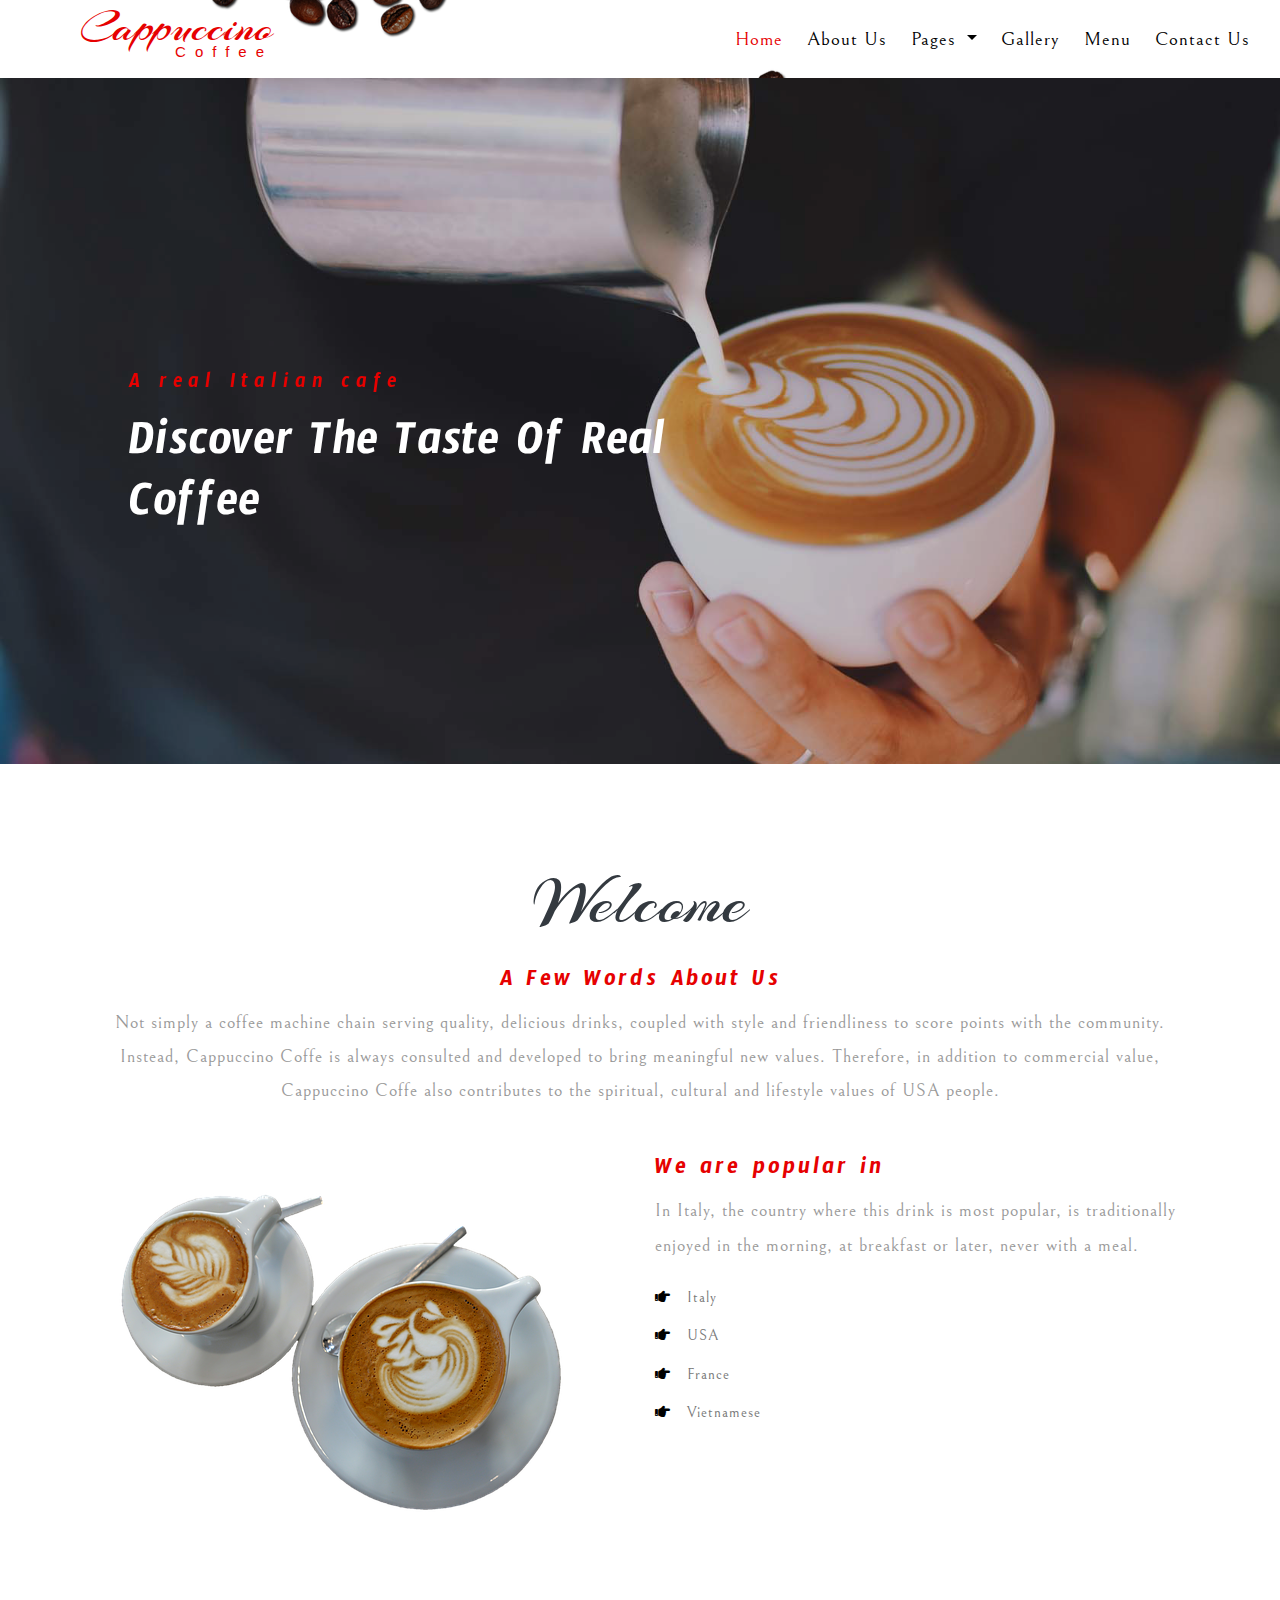
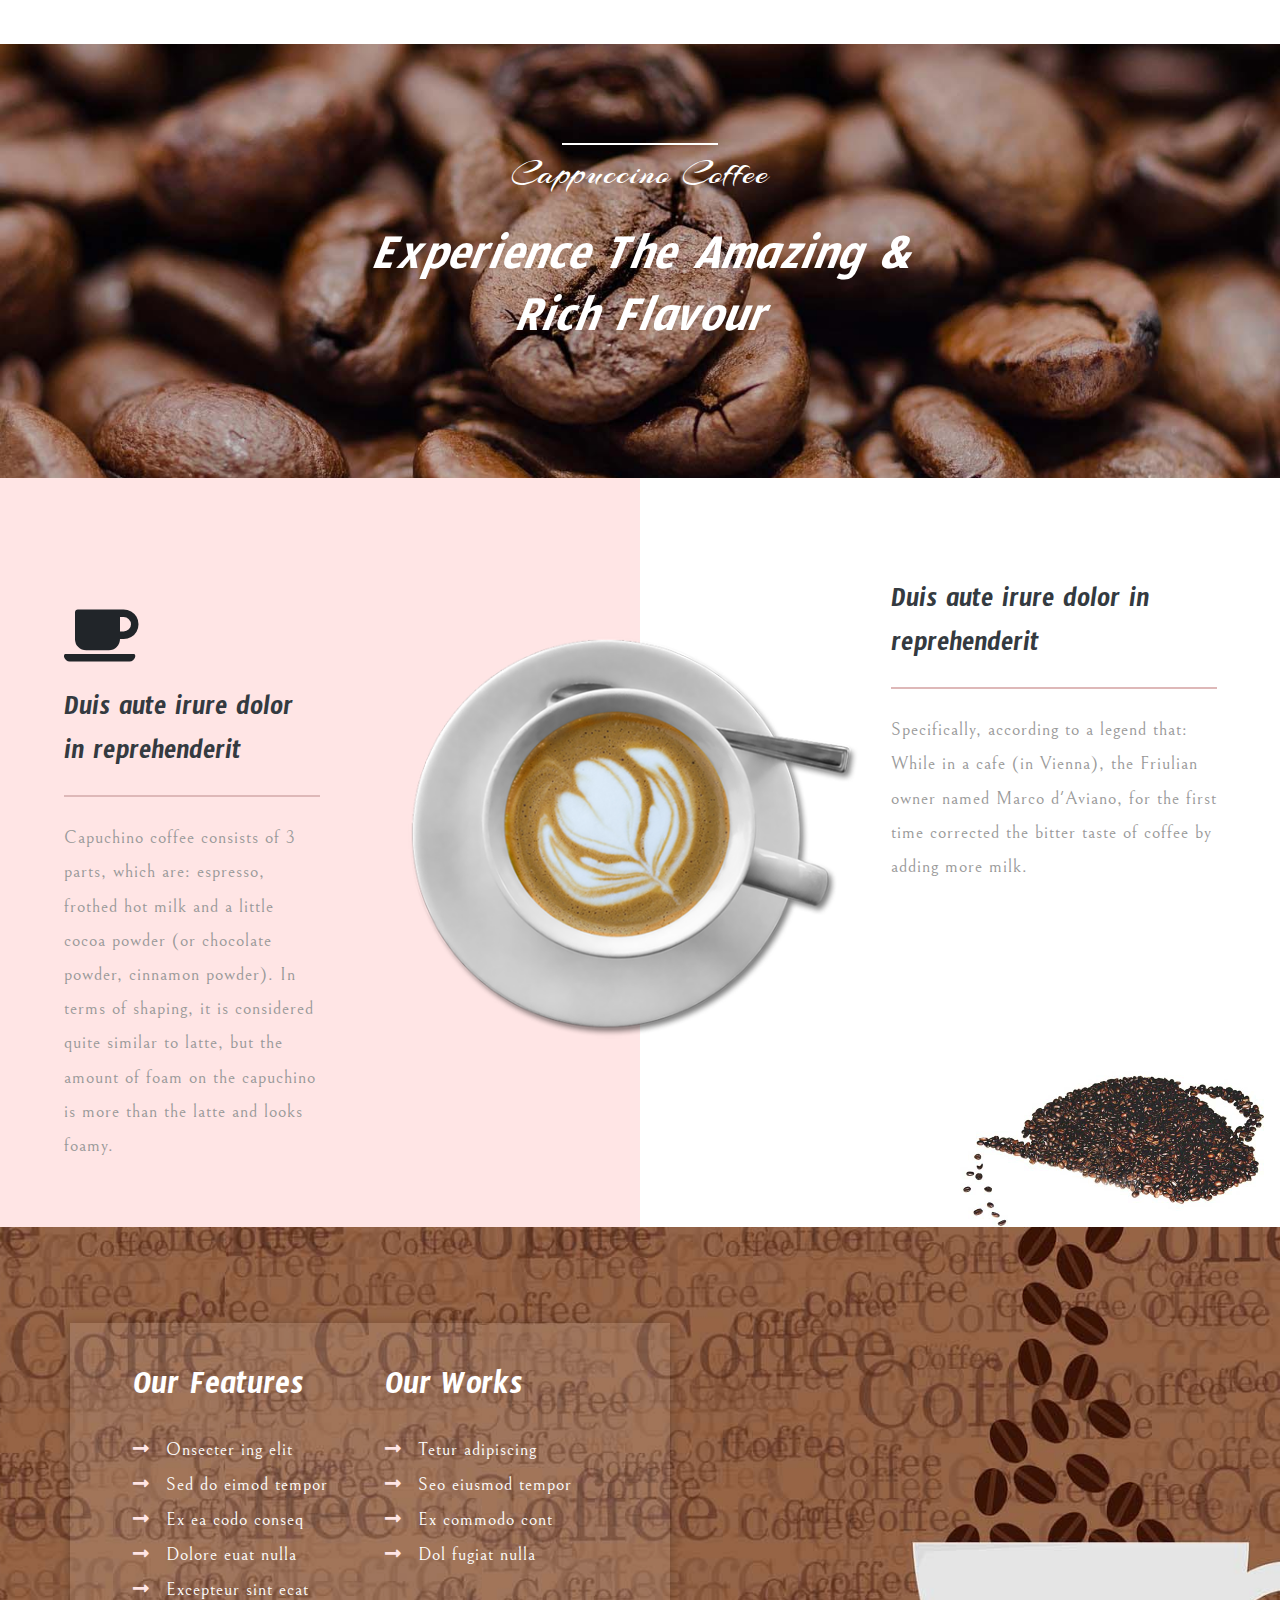
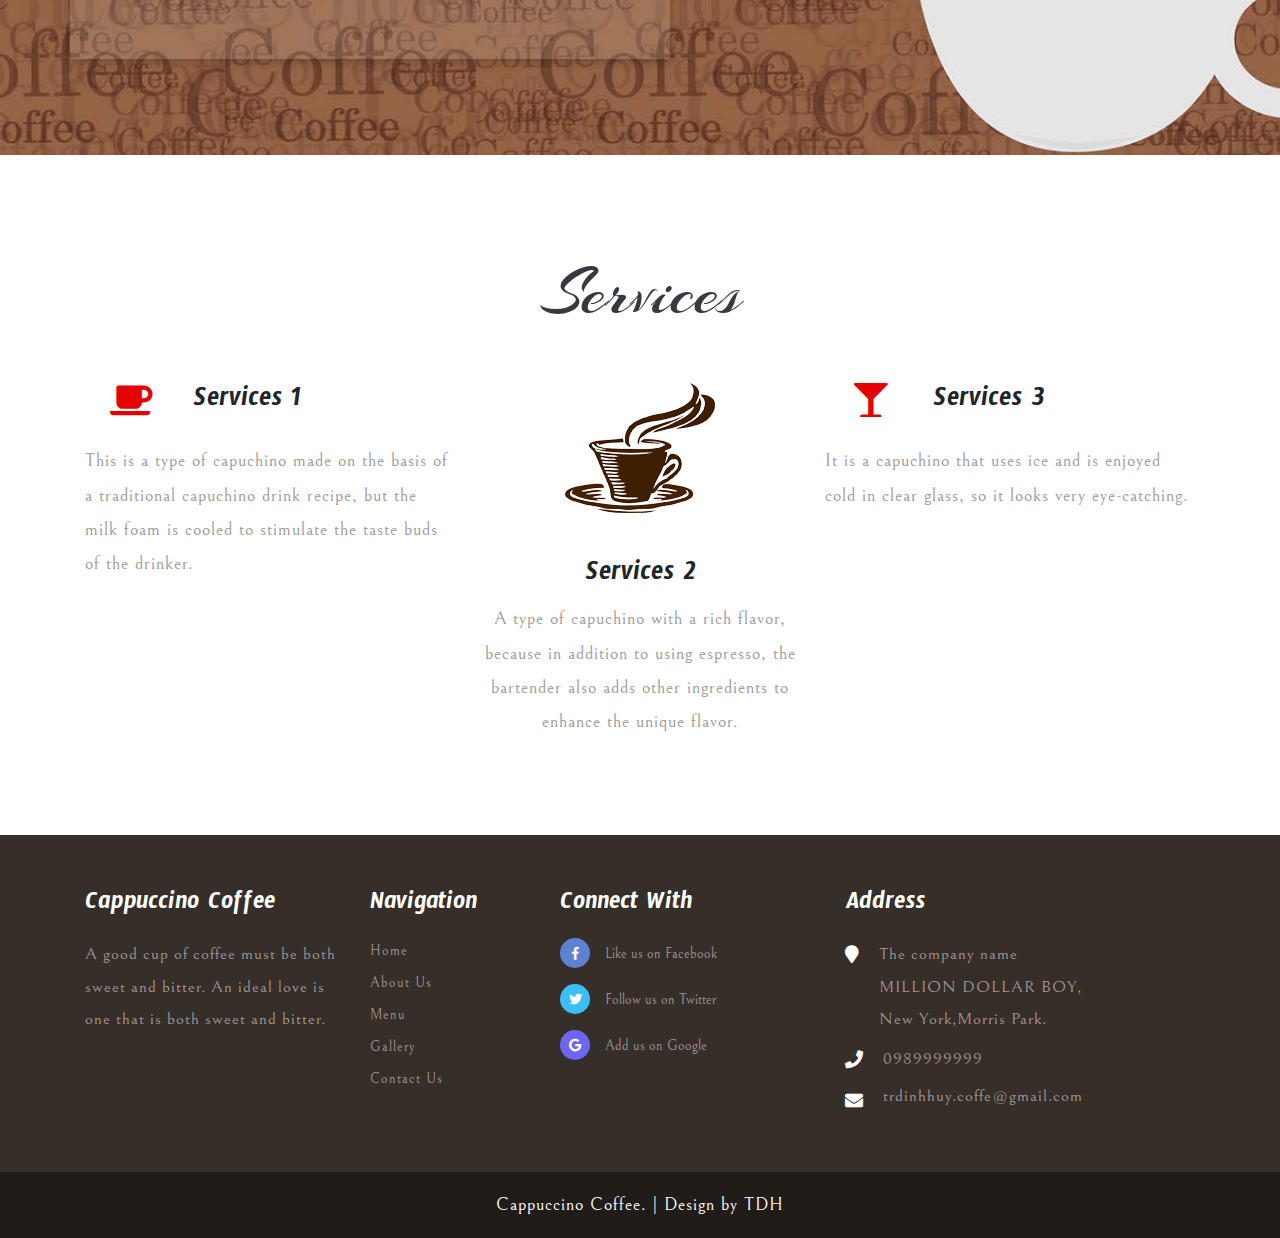
<file: src/index.html>
<!DOCTYPE html>
<html lang="zxx">

<head>
	<title>Cappuccino Coffee </title>
	<!-- Meta tag Keywords -->
	<meta name="viewport" content="width=device-width, initial-scale=1">
	<meta charset="UTF-8" /> 
	<meta name="keywords"
		content="Cappuccino Coffee Responsive web template, Bootstrap Web Templates, Flat Web Templates, Android Compatible web template, Smartphone Compatible web template, free webdesigns for Nokia, Samsung, LG, SonyEricsson, Motorola web design" />
	<script>
		addEventListener("load", function () {
			setTimeout(hideURLbar, 0);
		}, false);

		function hideURLbar() {
			window.scrollTo(0, 1);
		}
	</script>
	<!--// Meta tag Keywords -->

	<!-- Custom-Files -->
	<link rel="stylesheet" href="css/bootstrap.css">
	<!-- Bootstrap-Core-CSS -->
	<link rel="stylesheet" href="css/ken-burns.css" type="text/css" media="all" />
	<!-- Banner CSS -->
	<link rel="stylesheet" href="css/style.css" type="text/css" media="all" />
	<!-- Style-CSS -->
	<link rel="stylesheet" href="css/fontawesome-all.css">
	<!-- Font-Awesome-Icons-CSS -->
	<!-- //Custom-Files -->

	<!-- Web-Fonts -->
	<link href="//fonts.googleapis.com/css?family=Arizonia&amp;subset=latin-ext" rel="stylesheet">
	<link href="//fonts.googleapis.com/css?family=Timmana&amp;subset=telugu" rel="stylesheet">
	<link href="//fonts.googleapis.com/css?family=Bellefair&amp;subset=hebrew,latin-ext" rel="stylesheet">
	<!-- //Web-Fonts -->

</head>

<body>
	<!-- header -->
	<div class="header">
		<!-- navigation -->
		<nav class="navbar navbar-expand-lg navbar-light bg-light">
			<!-- logo -->
			<h1>
				<a class="navbar-brand" href="index.html">Cappuccino
					<span>Coffee</span>
				</a>
			</h1>
			<!-- //logo -->
			<button class="navbar-toggler" type="button" data-toggle="collapse" data-target="#navbarSupportedContent"
				aria-controls="navbarSupportedContent" aria-expanded="false" aria-label="Toggle navigation">
				<span class="navbar-toggler-icon"></span>
			</button>
			<div class="collapse navbar-collapse" id="navbarSupportedContent">
				<ul class="navbar-nav ml-auto">
					<li class="nav-item active">
						<a class="nav-link" href="index.html">Home
							<span class="sr-only">(current)</span>
						</a>
					</li>
					<li class="nav-item mx-lg-4">
						<a class="nav-link" href="about.html">About Us</a>
					</li>
					<li class="nav-item dropdown mr-lg-4">
						<a class="nav-link dropdown-toggle" href="#" id="navbarDropdown" role="button"
							data-toggle="dropdown" aria-haspopup="true" aria-expanded="false">
							Pages
						</a>
						<div class="dropdown-menu" aria-labelledby="navbarDropdown">
							<a class="dropdown-item" href="menu.html">Menu</a>
							<a class="dropdown-item scroll" href="#services">Services</a>
							<div class="dropdown-divider"></div>
							<a class="dropdown-item" href="about.html">Team</a>
						</div>
					</li>
					<li class="nav-item">
						<a class="nav-link" href="gallery.html">Gallery</a>
					</li>
					<li class="nav-item mx-lg-4">
						<a class="nav-link" href="menu.html">Menu</a>
					</li>
					<li class="nav-item">
						<a class="nav-link" href="contact.html">Contact Us</a>
					</li>
				</ul>
			</div>
		</nav>
		<!-- //navigation -->
	</div>
	<!-- //header -->
	<!-- banner -->
	<div class="banner">
		<div id="carouselExampleControls" class="carousel kb_elastic animate_text kb_wrapper" data-ride="carousel"
			data-interval="6000" data-pause="hover">
			<!-- Wrapper-for-Slides -->
			<div class="carousel-inner" role="listbox">
				<div class="carousel-item active">
					<img src="images/banner.jpg" alt="" class="img-responsive" />
					<div class="carousel-caption kb_caption">
						<h4 data-animation="animated flipInX">A real Italian cafe</h4>
						<h3 data-animation="animated flipInX" class="text-capitalize">Discover the taste of real coffee
						</h3>
					</div>
				</div>
				<div class="carousel-item">
					<img src="images/banner4.jpg" alt="" class="img-responsive" />
					<div class="carousel-caption kb_caption kb_caption_right">
						<h4 data-animation="animated flipInX">A real Italian cafe</h4>
						<h3 data-animation="animated flipInX" class="text-capitalize">Discover the taste of real coffee
						</h3>
					</div>
				</div>
				<div class="carousel-item">
					<img src="images/banner1.jpg" alt="" class="img-responsive" />
					<div class="carousel-caption kb_caption kb_caption_center">
						<h4 data-animation="animated flipInX">A real Italian cafe</h4>
						<h3 data-animation="animated flipInX" class="text-capitalize">Discover the taste of real coffee
						</h3>
					</div>
				</div>
				<div class="carousel-item">
					<img src="images/banner3.jpg" alt="" class="img-responsive" />
					<div class="carousel-caption kb_caption">
						<h4 data-animation="animated flipInX">A real Italian cafe</h4>
						<h3 data-animation="animated flipInX" class="text-capitalize">Discover the taste of real coffee
						</h3>
					</div>
				</div>
				<div class="carousel-item">
					<img src="images/banner2.jpg" alt="" class="img-responsive" />
					<div class="carousel-caption kb_caption kb_caption_right">
						<h4 data-animation="animated flipInX">A real Italian cafe</h4>
						<h3 data-animation="animated flipInX" class="text-capitalize">Discover the taste of real coffee
						</h3>
					</div>
				</div>
			</div>
			<a class="carousel-control-prev left kb_control_left" href="#carouselExampleControls" role="button"
				data-slide="prev">
				<span class="carousel-control-prev-icon" aria-hidden="true"></span>
				<span class="sr-only">Previous</span>
			</a>
			<a class="carousel-control-next right kb_control_right" href="#carouselExampleControls" role="button"
				data-slide="next">
				<span class="carousel-control-next-icon" aria-hidden="true"></span>
				<span class="sr-only">Next</span>
			</a>
		</div>
	</div>
	<!-- //banner -->


	<!-- about -->
	<div class="about-section py-5">
		<div class="container py-xl-5 py-lg-3">
			<h5 class="tittle-w3 text-dark text-center mb-4">Welcome</h5>
			<div class="about-top text-center mb-5">
				<h3 class="subheading-wthree mb-2">A Few Words About Us</h3>
				<p class="para-w3l">Not simply a coffee machine chain serving quality, delicious drinks, coupled with
					style and friendliness to score points with the community. Instead, Cappuccino Coffe is always
					consulted and developed to bring meaningful new values. Therefore, in addition to commercial value,
					Cappuccino Coffe also contributes to the spiritual, cultural and lifestyle values ​​of USA people.
				</p>
			</div>
			<div class="row about-main">
				<div class="col-lg-6 about-img">
					<img src="images/about.png" alt="" class="img-fluid">
				</div>
				<div class="col-lg-6 about-w3ls-right">
					<h3 class="subheading-wthree mb-2">We are popular in</h3>
					<p class="para-w3l">In Italy, the country where this drink is most popular, is traditionally enjoyed in the morning, at breakfast or later, never with a meal.
					</p>
					<ul class="list-unstyled">
						<li class="mb-3 mt-4">
							<i class="fas fa-hand-point-right mr-3"></i>Italy
						</li>
						<li class="mb-3">
							<i class="fas fa-hand-point-right mr-3"></i>USA
						</li>
						<li class="mb-3">
							<i class="fas fa-hand-point-right mr-3"></i>France
						</li>
						<li>
							<i class="fas fa-hand-point-right mr-3"></i>Vietnamese 
						</li>
					</ul>
				</div>
			</div>
		</div>
	</div>
	<!--//about-->

	<!-- video play -->
	<div class="about-bottom text-center py-5">
		<div class="container py-xl-5 py-lg-3">
			<p class="text-white">Cappuccino Coffee</p>
			<h4 class="text-white mx-auto font-italic my-4">Experience The Amazing & Rich Flavour</h4>
		</div>
	</div>
	<!-- //video play -->

	<!-- middle section -->
	<div class="section-middle">
		<div class="d-flex">
			<div class="col-md-6 left-gids-agile">
				<i class="fas fa-coffee "></i>
				<h4 class="bottom-title-w3ls text-dark my-4 pb-3">Duis aute irure dolor in reprehenderit </h4>
				<p>Capuchino coffee consists of 3 parts, which are: espresso, frothed hot milk and a little cocoa powder
					(or chocolate powder, cinnamon powder). In terms of shaping, it is considered quite similar to
					latte, but the amount of foam on the capuchino is more than the latte and looks foamy. </p>
			</div>
			<div class="col-md-6 w3ls-right">
				<div class="agile-width">
					<h4 class="bottom-title-w3ls text-dark my-4 pb-3">Duis aute irure dolor in reprehenderit </h4>
					<p>Specifically, according to a legend that: While in a cafe (in Vienna), the Friulian owner named
						Marco d'Aviano, for the first time corrected the bitter taste of coffee by adding more milk.
					</p>
				</div>
			</div>
		</div>
		<img src="images/middle.png" alt="" class="img-fluid img-posi">
	</div>
	<!-- //middle section -->

	<!-- middle section 2 -->
	<div class="mobile-section py-5">
		<div class="container py-xl-5 py-lg-3">
			<div class="row w3ls-section-features p-md-5 py-md-0 py-4 px-md-0 px-3">
				<div class="col-sm-6 services-left-w3-agile">
					<h5 class="tittle-w3-2 mb-md-4 mb-3 text-white">Our Features</h5>
					<ul class="list-unstyled lists-w3lswe">
						<li class="mb-2">
							<i class="fas fa-long-arrow-alt-right mr-3"></i>Onsecter ing elit
						</li>
						<li class="mb-2">
							<i class="fas fa-long-arrow-alt-right mr-3"></i>Sed do eimod tempor
						</li>
						<li class="mb-2">
							<i class="fas fa-long-arrow-alt-right mr-3"></i>Ex ea codo conseq
						</li>
						<li class="mb-2">
							<i class="fas fa-long-arrow-alt-right mr-3"></i>Dolore euat nulla
						</li>
						<li class="mb-2">
							<i class="fas fa-long-arrow-alt-right mr-3"></i>Excepteur sint ecat
						</li>
					</ul>
				</div>
				<div class="col-sm-6 services-right-w3-agile mt-sm-0 mt-4">
					<h5 class="tittle-w3-2 mb-md-4 mb-3 text-white">Our Works</h5>
					<ul class="list-unstyled lists-w3lswe">
						<li class="mb-2">
							<i class="fas fa-long-arrow-alt-right mr-3"></i>Tetur adipiscing
						</li>
						<li class="mb-2">
							<i class="fas fa-long-arrow-alt-right mr-3"></i>Seo eiusmod tempor
						</li>
						<li class="mb-2">
							<i class="fas fa-long-arrow-alt-right mr-3"></i>Ex commodo cont
						</li>
						<li class="mb-2">
							<i class="fas fa-long-arrow-alt-right mr-3"></i>Dol fugiat nulla
						</li>
					</ul>
				</div>
			</div>
		</div>
	</div>
	<!-- //middle section 2 -->

	<!-- services -->
	<div class="servies py-5" id="services">
		<div class="container py-xl-5 py-lg-3">
			<h5 class="tittle-w3 text-dark text-center mb-sm-5 mb-4">Services</h5>
			<div class="d-flex skill_info_wthree_agile">
				<div class="col-md-4 banner_bottom_left">
					<div class="row">
						<div class="col-3 banner_bottom_grid_left text-center mb-3">
							<i class="fas fa-coffee"></i>
						</div>
						<div class="col-9 banner_bottom_grid_right mt-1 mb-4">
							<h3>Services 1</h3>
						</div>
						<p>This is a type of capuchino made on the basis of a traditional capuchino drink recipe, but
							the milk foam is cooled to stimulate the taste buds of the drinker. </p>
					</div>
				</div>
				<div class="col-md-4 banner_bottom_left text-center mt-md-0 mt-3 mb-md-0 mb-5">
					<img src="images/service.png" alt="" class="img-fluid">
					<div class="banner_bottom_grid_right mt-5 mb-2">
						<h3>Services 2</h3>
					</div>
					<p>A type of capuchino with a rich flavor, because in addition to using espresso, the bartender also
						adds other ingredients to enhance the unique flavor. </p>
				</div>
				<div class="col-md-4 banner_bottom_left">
					<div class="row">
						<div class="col-3 banner_bottom_grid_left text-center mb-3">
							<i class="fas fa-glass-martini"></i>
						</div>
						<div class="col-9 banner_bottom_grid_right mt-1 mb-4">
							<h3>Services 3</h3>
						</div>
						<p>It is a capuchino that uses ice and is enjoyed cold in clear glass, so it looks very
							eye-catching.</p>
					</div>
				</div>
			</div>
		</div>
	</div>
	<!-- //services -->

	<!-- footer -->
	<footer>
		<div class="w3ls-footer-grids py-5">
			<div class="container py-lg-2">
				<div class="row">
					<div class="col-lg-3 col-sm-6 w3l-footer one">
						<h2 class="index.html mb-3">Cappuccino Coffee</h2>
						<p>A good cup of coffee must be both sweet and bitter. An ideal love is one that is both sweet
							and bitter.</p>
						<div class="clearfix"></div>
					</div>
					<div class="col-lg-2 col-sm-6 w3l-footer agileinfo_footer_grid my-sm-0 my-4">
						<h3 class="mb-3">Navigation</h3>
						<div class="nav-w3-l">
							<ul class="list-unstyled">
								<li class="mb-2">
									<a href="index.html">Home</a>
								</li>
								<li class="mb-2">
									<a href="about.html" class="">About Us</a>
								</li>
								<li class="mb-2">
									<a href="menu.html" class="">Menu</a>
								</li>
								<li class="mb-2">
									<a href="gallery.html" class="">Gallery</a>
								</li>
								<li>
									<a href="contact.html" class="">Contact Us</a>
								</li>
							</ul>
						</div>
					</div>
					<div class="col-lg-3 col-sm-6 w3l-footer two mt-lg-0 mt-sm-5">
						<h3 class="mb-3">Connect With</h3>
						<ul class="list-unstyled">
							<li class="mb-3">
								<a class="fb" href="#">
									<i class="fab fa-facebook-f"></i>Like us on Facebook</a>
							</li>
							<li class="mb-3">
								<a class="fb1" href="#">
									<i class="fab fa-twitter"></i>Follow us on Twitter</a>
							</li>
							<li class="mb-3">
								<a class="fb2" href="#">
									<i class="fab fa-google"></i>Add us on Google</a>
							</li>
						</ul>
					</div>
					<div class="col-lg-4 col-sm-6 w3l-footer three mt-lg-0 mt-4">
						<h3 class="mb-3">Address</h3>
						<ul class="list-unstyled">
							<li>
								<i class="fas fa-map-marker"></i>
								<p>The company name
									<span> MILLION DOLLAR BOY,</span>New York,Morris Park.
								</p>
								<div class="clearfix"></div>
							</li>
							<li class="my-2">
								<i class="fas fa-phone"></i>
								<p>0989999999</p>
								<div class="clearfix"></div>
							</li>
							<li>
								<i class="fas fa-envelope"></i>
								<a href="mailto:info@example.com">trdinhhuy.coffe@gmail.com</a>
								<div class="clearfix"></div>
							</li>
						</ul>
					</div>
				</div>
			</div>
		</div>
		<div class="copy-right-grids py-3">
			<p class="footer-gd text-center text-white">Cappuccino Coffee. | Design by TDH </p>
		</div>
	</footer>
	<!-- //footer -->


	<!-- Js files -->
	<!-- JavaScript -->
	<script src="js/jquery-2.2.3.min.js"></script>
	<!-- Default-JavaScript-File -->
	<script src="js/bootstrap.js"></script>
	<!-- Necessary-JavaScript-File-For-Bootstrap -->

	<!-- smooth scrolling -->
	<script src="js/SmoothScroll.min.js"></script>
	<!-- //smooth scrolling -->

	<!-- move-top -->
	<script src="js/move-top.js"></script>
	<!-- easing -->
	<script src="js/easing.js"></script>
	<!--  necessary snippets for few javascript files -->
	<script src="js/coffee.js"></script>

	<!-- //Js files -->

</body>

</html>
</file>
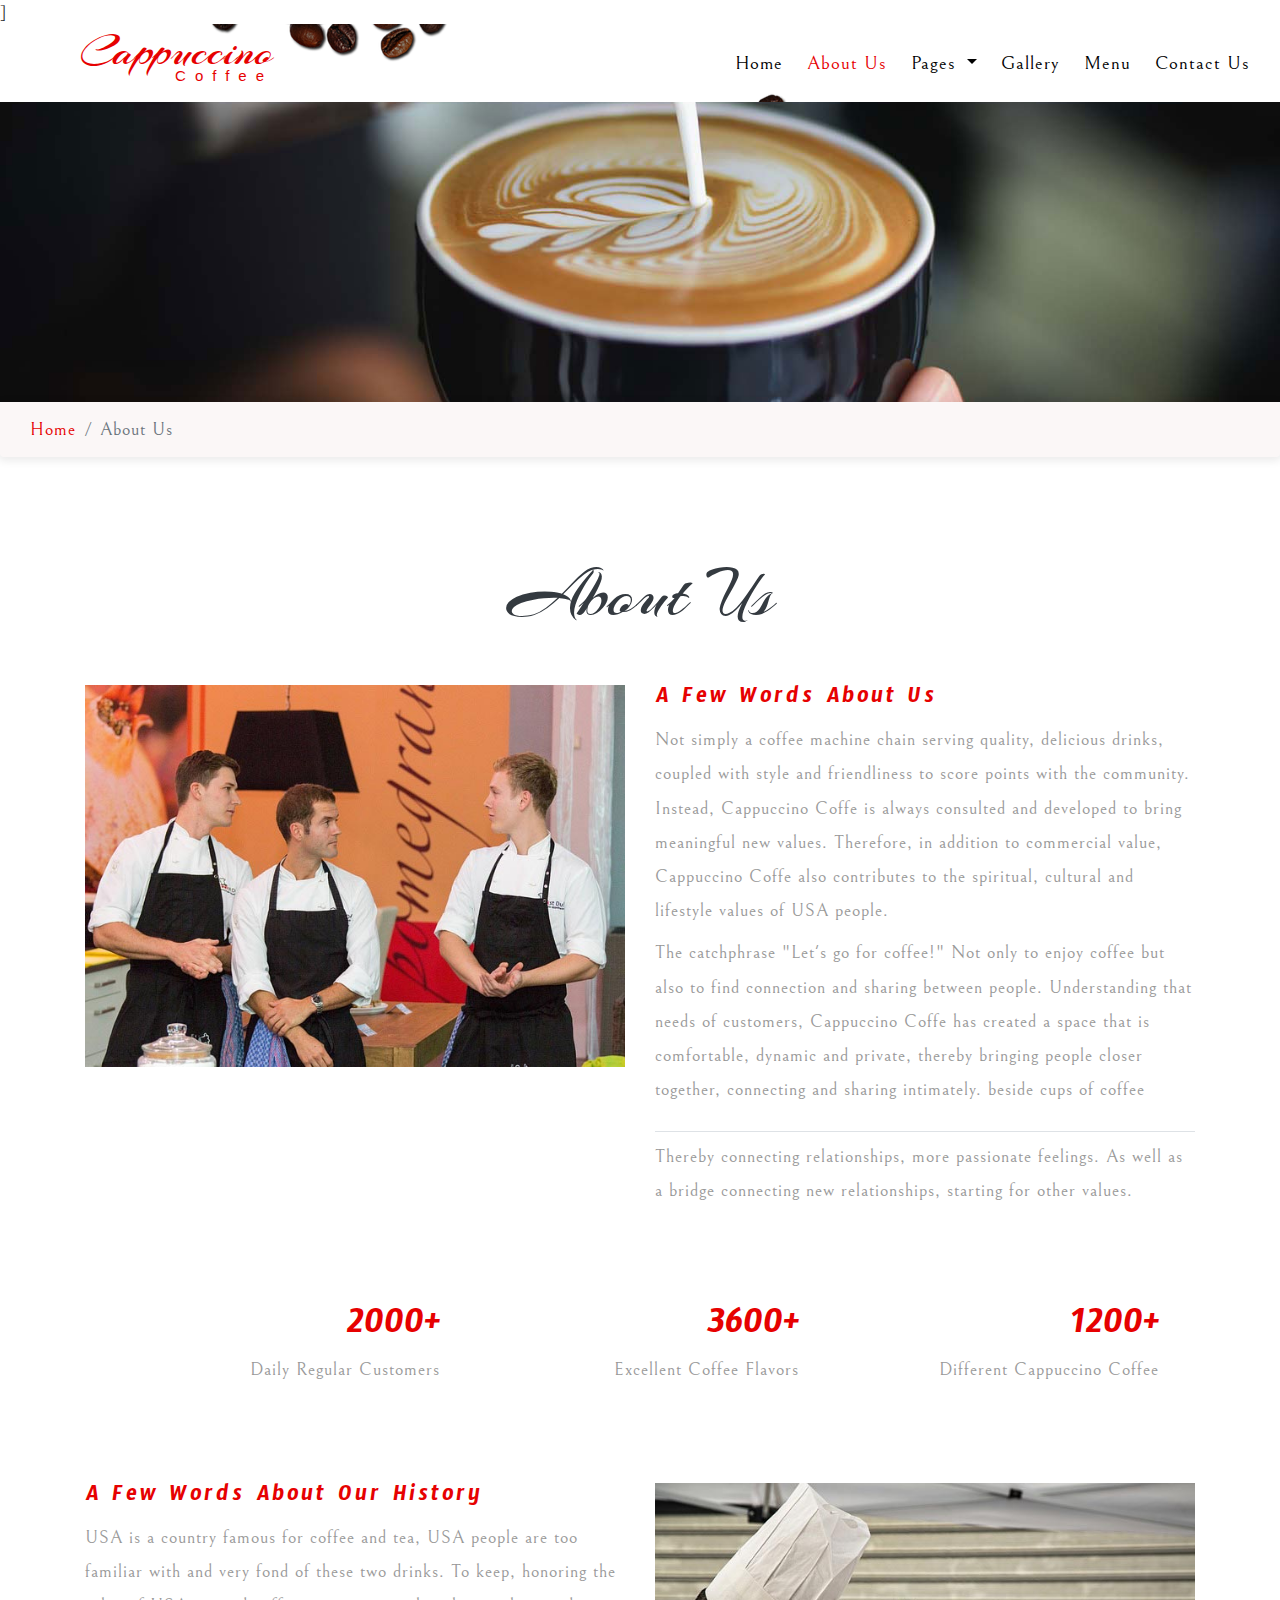
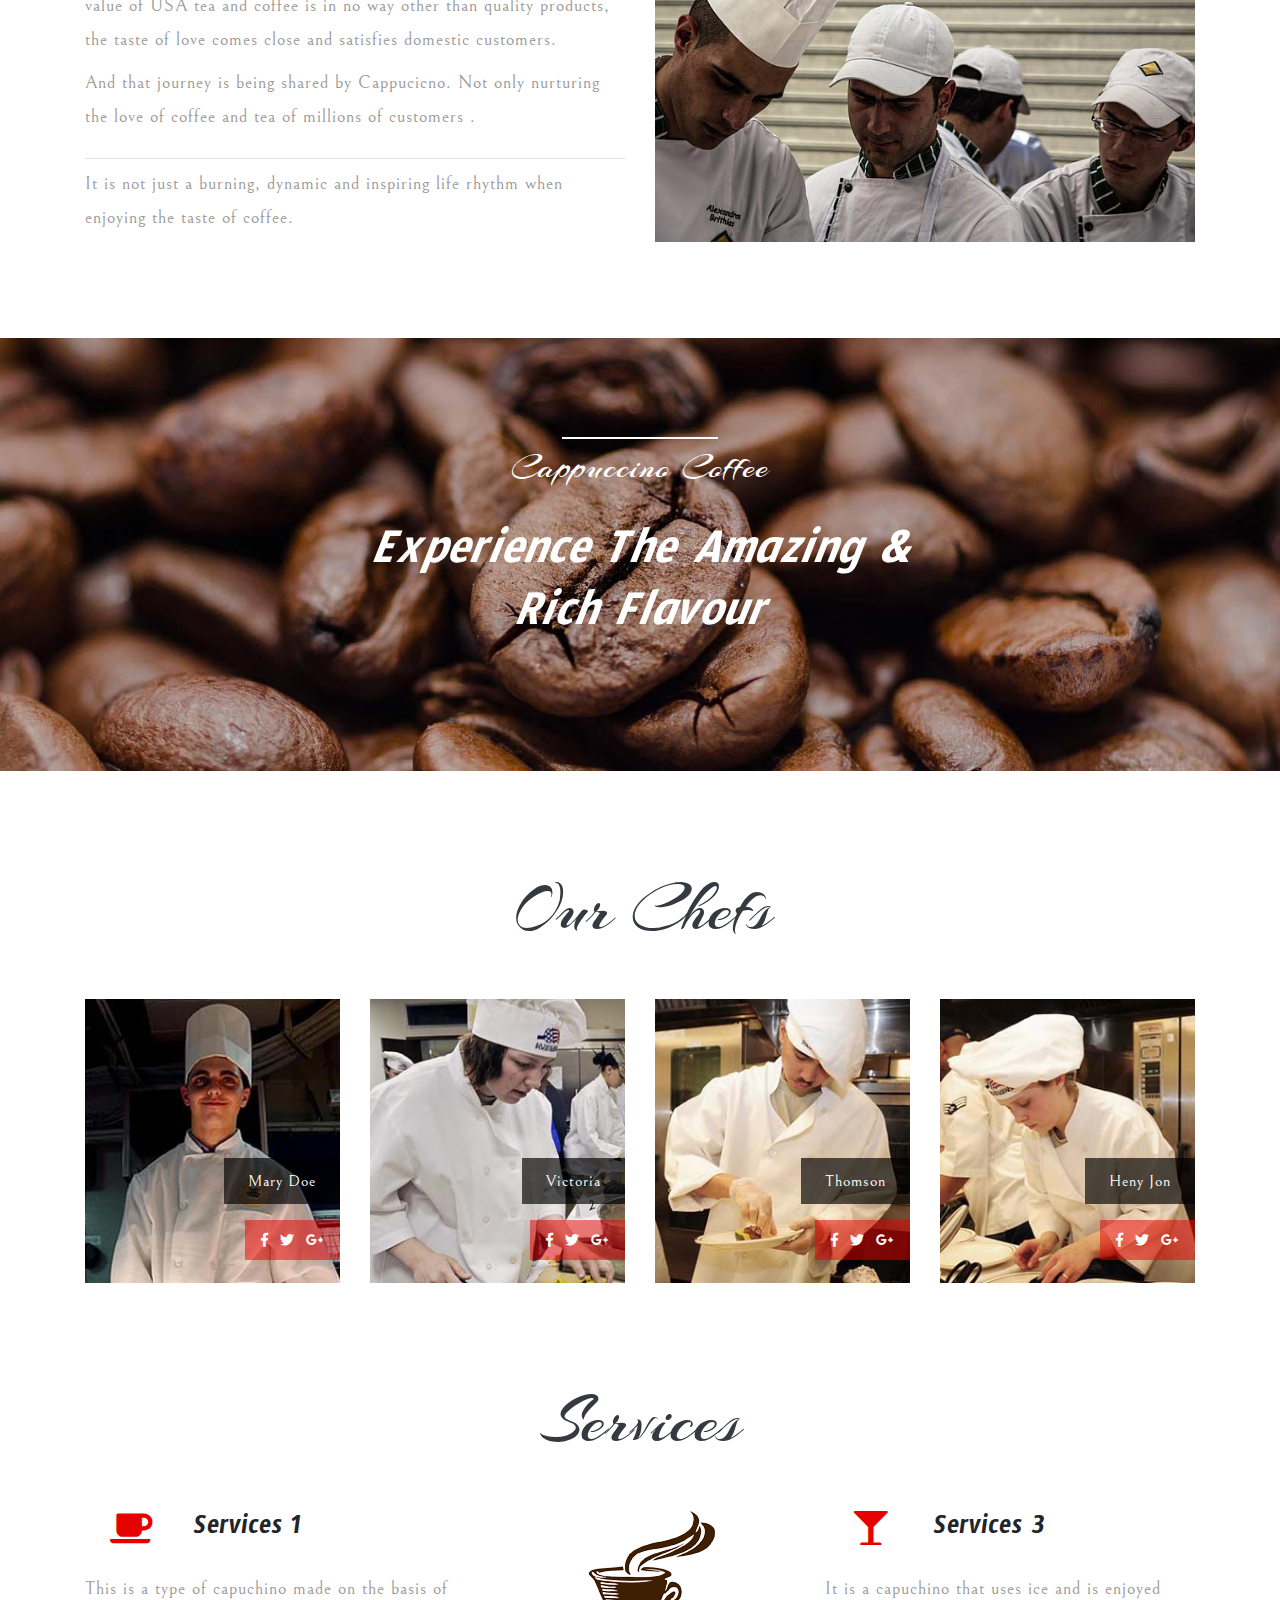
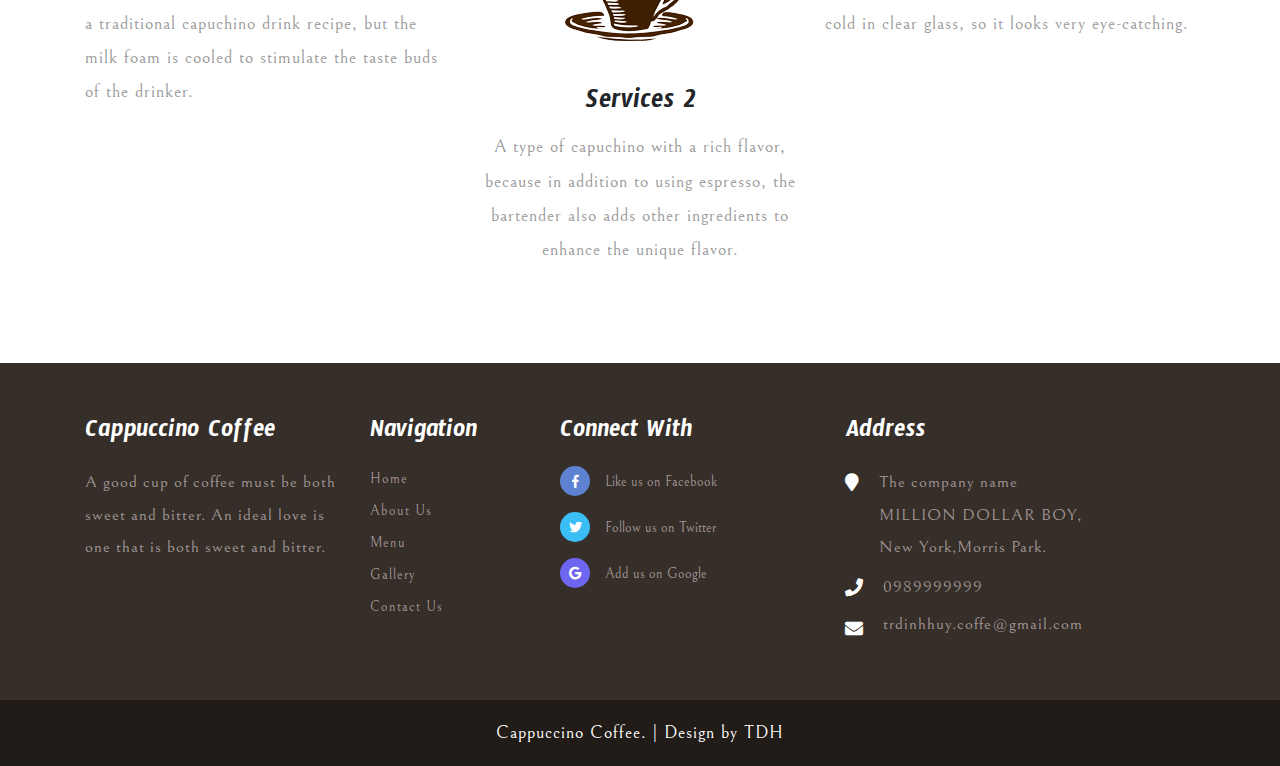
<file: src/about.html>
<!DOCTYPE html>
<html lang="zxx">

<head>
	<title> About</title>
]	<meta name="viewport" content="width=device-width, initial-scale=1">
	<meta charset="UTF-8" />
	<meta name="keywords"
		content="" />
	<script>
		addEventListener("load", function () {
			setTimeout(hideURLbar, 0);
		}, false);

		function hideURLbar() {
			window.scrollTo(0, 1);
		}
	</script>

	<link rel="stylesheet" href="css/bootstrap.css">
	<link rel="stylesheet" href="css/style.css" type="text/css" media="all" />
	<link rel="stylesheet" href="css/fontawesome-all.css">
	<link href="//fonts.googleapis.com/css?family=Arizonia&amp;subset=latin-ext" rel="stylesheet">
	<link href="//fonts.googleapis.com/css?family=Timmana&amp;subset=telugu" rel="stylesheet">
	<link href="//fonts.googleapis.com/css?family=Bellefair&amp;subset=hebrew,latin-ext" rel="stylesheet">

</head>

<body>
	<!-- header -->
	<div class="header">
		<nav class="navbar navbar-expand-lg navbar-light bg-light">
			<h1>
				<a class="navbar-brand" href="index.html">Cappuccino
					<span>Coffee</span>
				</a>
			</h1>
			<button class="navbar-toggler" type="button" data-toggle="collapse" data-target="#navbarSupportedContent"
				aria-controls="navbarSupportedContent" aria-expanded="false" aria-label="Toggle navigation">
				<span class="navbar-toggler-icon"></span>
			</button>
			<div class="collapse navbar-collapse" id="navbarSupportedContent">
				<ul class="navbar-nav ml-auto">
					<li class="nav-item">
						<a class="nav-link" href="index.html">Home
							<span class="sr-only">(current)</span>
						</a>
					</li>
					<li class="nav-item mx-lg-4 active">
						<a class="nav-link" href="about.html">About Us</a>
					</li>
					<li class="nav-item dropdown mr-lg-4">
						<a class="nav-link dropdown-toggle" href="#" id="navbarDropdown" role="button"
							data-toggle="dropdown" aria-haspopup="true" aria-expanded="false">
							Pages
						</a>
						<div class="dropdown-menu" aria-labelledby="navbarDropdown">
							<a class="dropdown-item" href="menu.html">Menu</a>
							<a class="dropdown-item scroll" href="#services">Services</a>
							<div class="dropdown-divider"></div>
							<a class="dropdown-item" href="about.html">Team</a>
						</div>
					</li>
					<li class="nav-item">
						<a class="nav-link" href="gallery.html">Gallery</a>
					</li>
					<li class="nav-item mx-lg-4">
						<a class="nav-link" href="menu.html">Menu</a>
					</li>
					<li class="nav-item">
						<a class="nav-link" href="contact.html">Contact Us</a>
					</li>
				</ul>
			</div>
		</nav>
	</div>
	<div class="banner-2">

	</div>
	<nav aria-label="breadcrumb">
		<ol class="breadcrumb">
			<li class="breadcrumb-item">
				<a href="index.html">Home</a>
			</li>
			<li class="breadcrumb-item active" aria-current="page">About Us</li>
		</ol>
	</nav>

	<div class="about-page-w3ls py-5">
		<div class="container py-xl-5 py-lg-3">
			<h5 class="tittle-w3 text-dark text-center mb-5">About Us</h5>
			<div class="row">
				<div class="col-lg-6 about-w3layouts">
					<img src="images/aboutpage.jpg" alt="" class="img-fluid">
				</div>
				<div class="col-lg-6 about-w3layouts-right mt-lg-0 mt-5">
					<h3 class="subheading-wthree mb-2">A Few Words About Us</h3>
					<p> Not simply a coffee machine chain
						serving quality, delicious drinks, coupled with style and
						friendliness to score points with the community. Instead, Cappuccino Coffe is always consulted
						and developed to bring meaningful new values. Therefore, in addition to commercial value,
						Cappuccino
						Coffe also contributes to the spiritual, cultural and lifestyle values ​​of USA
						people.</p>
					<p class="my-2 pb-4 border-bottom">The catchphrase "Let's go for coffee!" Not only to enjoy coffee
						but also to find connection and sharing between people. Understanding that needs of customers,
						Cappuccino Coffe has created a space that is comfortable, dynamic and private, thereby bringing
						people closer together, connecting and sharing intimately. beside cups of coffee</p>
					<p>Thereby connecting relationships, more passionate feelings. As well as a bridge connecting new
						relationships, starting for other values.
					</p>
				</div>
			</div>
			<div class="about-bottom-w3l my-lg-5 my-4 py-5">
				<ul>
					<li>
						<h5>2000+</h5>
						<p>Daily Regular Customers</p>
					</li>
					<li>
						<h5>3600+</h5>
						<p>Excellent Coffee Flavors</p>
					</li>
					<li>
						<h5>1200+</h5>
						<p>Different Cappuccino Coffee</p>
					</li>
				</ul>
			</div>
			<div class="row">
				<div class="col-lg-6 about-w3layouts-right mb-lg-0 mb-5">
					<h3 class="subheading-wthree mb-2">A Few Words About Our History</h3>
					<p>USA is a country famous for coffee and tea, USA people are too familiar with and very
						fond of these two drinks. To keep, honoring the value of USA tea and coffee is in no way
						other than quality products, the taste of love comes close and satisfies domestic customers.</p>
					<p class="my-2 pb-4 border-bottom">And that journey is being shared by Cappucicno. Not only
						nurturing the love of coffee and tea of ​​millions of customers
						.</p>
					<p>It is not just a burning, dynamic and inspiring life rhythm when enjoying the taste of coffee.
					</p>
				</div>
				<div class="col-lg-6 about-w3layouts">
					<img src="images/aboutpage2.jpg" alt="" class="img-fluid">
				</div>
			</div>
		</div>
	</div>

	<div class="about-bottom text-center py-5">
		<div class="container py-xl-5 py-lg-3">
			<p class="text-white">Cappuccino Coffee</p>
			<h4 class="text-white mx-auto font-italic my-4">Experience The Amazing & Rich Flavour</h4>
		</div>
	</div>

	<div class="team pt-5" id="team">
		<div class="container pt-xl-5 pt-lg-3">
			<h5 class="tittle-w3 text-dark text-center mb-5">Our Chefs</h5>
			<div class="row agile_banner_bottom_grids">
				<div class="col-lg-3 col-sm-6 agile_banner_bottom_grid">
					<div class="w3layouts_banner_bottom_grid">
						<img src="images/t1.jpg" alt=" " class="img-fluid" />
						<div class="w3layouts_banner_bottom_grid_pos">
							<p class="text-white py-2 px-4 mb-3">Mary Doe</p>
							<div class="social-bnr-agileits py-2 px-3">
								<ul class="list-unstyled">
									<li>
										<a href="#">
											<i class="fab fa-facebook-f"></i>
										</a>
									</li>
									<li class="mx-2">
										<a href="#">
											<i class="fab fa-twitter"></i>
										</a>
									</li>
									<li>
										<a href="#">
											<i class="fab fa-google-plus-g"></i>
										</a>
									</li>
								</ul>
							</div>
						</div>
					</div>
				</div>
				<div class="col-lg-3 col-sm-6 agile_banner_bottom_grid mt-sm-0 mt-4">
					<div class="w3layouts_banner_bottom_grid">
						<img src="images/t2.jpg" alt=" " class="img-fluid" />
						<div class="w3layouts_banner_bottom_grid_pos">
							<p class="text-white py-2 px-4 mb-3">Victoria</p>
							<div class="social-bnr-agileits py-2 px-3">
								<ul class="list-unstyled">
									<li>
										<a href="#">
											<i class="fab fa-facebook-f"></i>
										</a>
									</li>
									<li class="mx-2">
										<a href="#">
											<i class="fab fa-twitter"></i>
										</a>
									</li>
									<li>
										<a href="#">
											<i class="fab fa-google-plus-g"></i>
										</a>
									</li>
								</ul>
							</div>
						</div>
					</div>
				</div>
				<div class="col-lg-3 col-sm-6 agile_banner_bottom_grid  mt-lg-0 mt-4">
					<div class="w3layouts_banner_bottom_grid">
						<img src="images/t3.jpg" alt=" " class="img-fluid" />
						<div class="w3layouts_banner_bottom_grid_pos">
							<p class="text-white py-2 px-4 mb-3">Thomson</p>
							<div class="social-bnr-agileits py-2 px-3">
								<ul class="list-unstyled">
									<li>
										<a href="#">
											<i class="fab fa-facebook-f"></i>
										</a>
									</li>
									<li class="mx-2">
										<a href="#">
											<i class="fab fa-twitter"></i>
										</a>
									</li>
									<li>
										<a href="#">
											<i class="fab fa-google-plus-g"></i>
										</a>
									</li>
								</ul>
							</div>
						</div>
					</div>
				</div>
				<div class="col-lg-3 col-sm-6 agile_banner_bottom_grid mt-lg-0 mt-4">
					<div class="w3layouts_banner_bottom_grid">
						<img src="images/t4.jpg" alt=" " class="img-fluid" />
						<div class="w3layouts_banner_bottom_grid_pos">
							<p class="text-white py-2 px-4 mb-3">Heny Jon</p>
							<div class="social-bnr-agileits py-2 px-3">
								<ul class="list-unstyled">
									<li>
										<a href="#">
											<i class="fab fa-facebook-f"></i>
										</a>
									</li>
									<li class="mx-2">
										<a href="#">
											<i class="fab fa-twitter"></i>
										</a>
									</li>
									<li>
										<a href="#">
											<i class="fab fa-google-plus-g"></i>
										</a>
									</li>
								</ul>
							</div>
						</div>
					</div>
				</div>
			</div>
		</div>
	</div>

	<div class="servies py-5" id="services">
		<div class="container py-xl-5 py-lg-3">
			<h5 class="tittle-w3 text-dark text-center mb-sm-5 mb-4">Services</h5>
			<div class="d-flex skill_info_wthree_agile">
				<div class="col-md-4 banner_bottom_left">
					<div class="row">
						<div class="col-3 banner_bottom_grid_left text-center mb-3">
							<i class="fas fa-coffee"></i>
						</div>
						<div class="col-9 banner_bottom_grid_right mt-1 mb-4">
							<h3>Services 1</h3>
						</div>
						<p>This is a type of capuchino made on the basis of a traditional capuchino drink recipe, but
							the milk foam is cooled to stimulate the taste buds of the drinker. </p>
					</div>
				</div>
				<div class="col-md-4 banner_bottom_left text-center mt-md-0 mt-3 mb-md-0 mb-5">
					<img src="images/service.png" alt="" class="img-fluid">
					<div class="banner_bottom_grid_right mt-5 mb-2">
						<h3>Services 2</h3>
					</div>
					<p>A type of capuchino with a rich flavor, because in addition to using espresso, the bartender also adds other ingredients to enhance the unique flavor. </p>
				</div>
				<div class="col-md-4 banner_bottom_left">
					<div class="row">
						<div class="col-3 banner_bottom_grid_left text-center mb-3">
							<i class="fas fa-glass-martini"></i>
						</div>
						<div class="col-9 banner_bottom_grid_right mt-1 mb-4">
							<h3>Services 3</h3>
						</div>
						<p>It is a capuchino that uses ice and is enjoyed cold in clear glass, so it looks very eye-catching.</p>
					</div>
				</div>
			</div>
		</div>
	</div>

	<footer>
		<div class="w3ls-footer-grids py-5">
			<div class="container py-lg-2">
				<div class="row">
					<div class="col-lg-3 col-sm-6 w3l-footer one">
						<h2 class="index.html mb-3">Cappuccino Coffee</h2>
						<p>A good cup of coffee must be both sweet and bitter. An ideal love is one that is both sweet
							and bitter.</p>
						<div class="clearfix"></div>
					</div>
					<div class="col-lg-2 col-sm-6 w3l-footer agileinfo_footer_grid my-sm-0 my-4">
						<h3 class="mb-3">Navigation</h3>
						<div class="nav-w3-l">
							<ul class="list-unstyled">
								<li class="mb-2">
									<a href="index.html">Home</a>
								</li>
								<li class="mb-2">
									<a href="about.html" class="">About Us</a>
								</li>
								<li class="mb-2">
									<a href="menu.html" class="">Menu</a>
								</li>
								<li class="mb-2">
									<a href="gallery.html" class="">Gallery</a>
								</li>
								<li>
									<a href="contact.html" class="">Contact Us</a>
								</li>
							</ul>
						</div>
					</div>
					<div class="col-lg-3 col-sm-6 w3l-footer two mt-lg-0 mt-sm-5">
						<h3 class="mb-3">Connect With</h3>
						<ul class="list-unstyled">
							<li class="mb-3">
								<a class="fb" href="#">
									<i class="fab fa-facebook-f"></i>Like us on Facebook</a>
							</li>
							<li class="mb-3">
								<a class="fb1" href="#">
									<i class="fab fa-twitter"></i>Follow us on Twitter</a>
							</li>
							<li class="mb-3">
								<a class="fb2" href="#">
									<i class="fab fa-google"></i>Add us on Google</a>
							</li>
						</ul>
					</div>
					<div class="col-lg-4 col-sm-6 w3l-footer three mt-lg-0 mt-4">
						<h3 class="mb-3">Address</h3>
						<ul class="list-unstyled">
							<li>
								<i class="fas fa-map-marker"></i>
								<p>The company name
									<span> MILLION DOLLAR BOY,</span>New York,Morris Park.
								</p>
								<div class="clearfix"></div>
							</li>
							<li class="my-2">
								<i class="fas fa-phone"></i>
								<p>0989999999</p>
								<div class="clearfix"></div>
							</li>
							<li>
								<i class="fas fa-envelope"></i>
								<a href="mailto:info@example.com">trdinhhuy.coffe@gmail.com</a>
								<div class="clearfix"></div>
							</li>
						</ul>
					</div>
				</div>
			</div>
		</div>
		<div class="copy-right-grids py-3">
			<p class="footer-gd text-center text-white">Cappuccino Coffee. | Design by TDH </p>
		</div>
	</footer>


	<script src="js/jquery-2.2.3.min.js"></script>
	<script src="js/bootstrap.js"></script>
	<script src="js/SmoothScroll.min.js"></script>
	<script src="js/move-top.js"></script>
	<script src="js/easing.js"></script>
	<script src="js/coffee.js"></script>


</body>

</html>
</file>
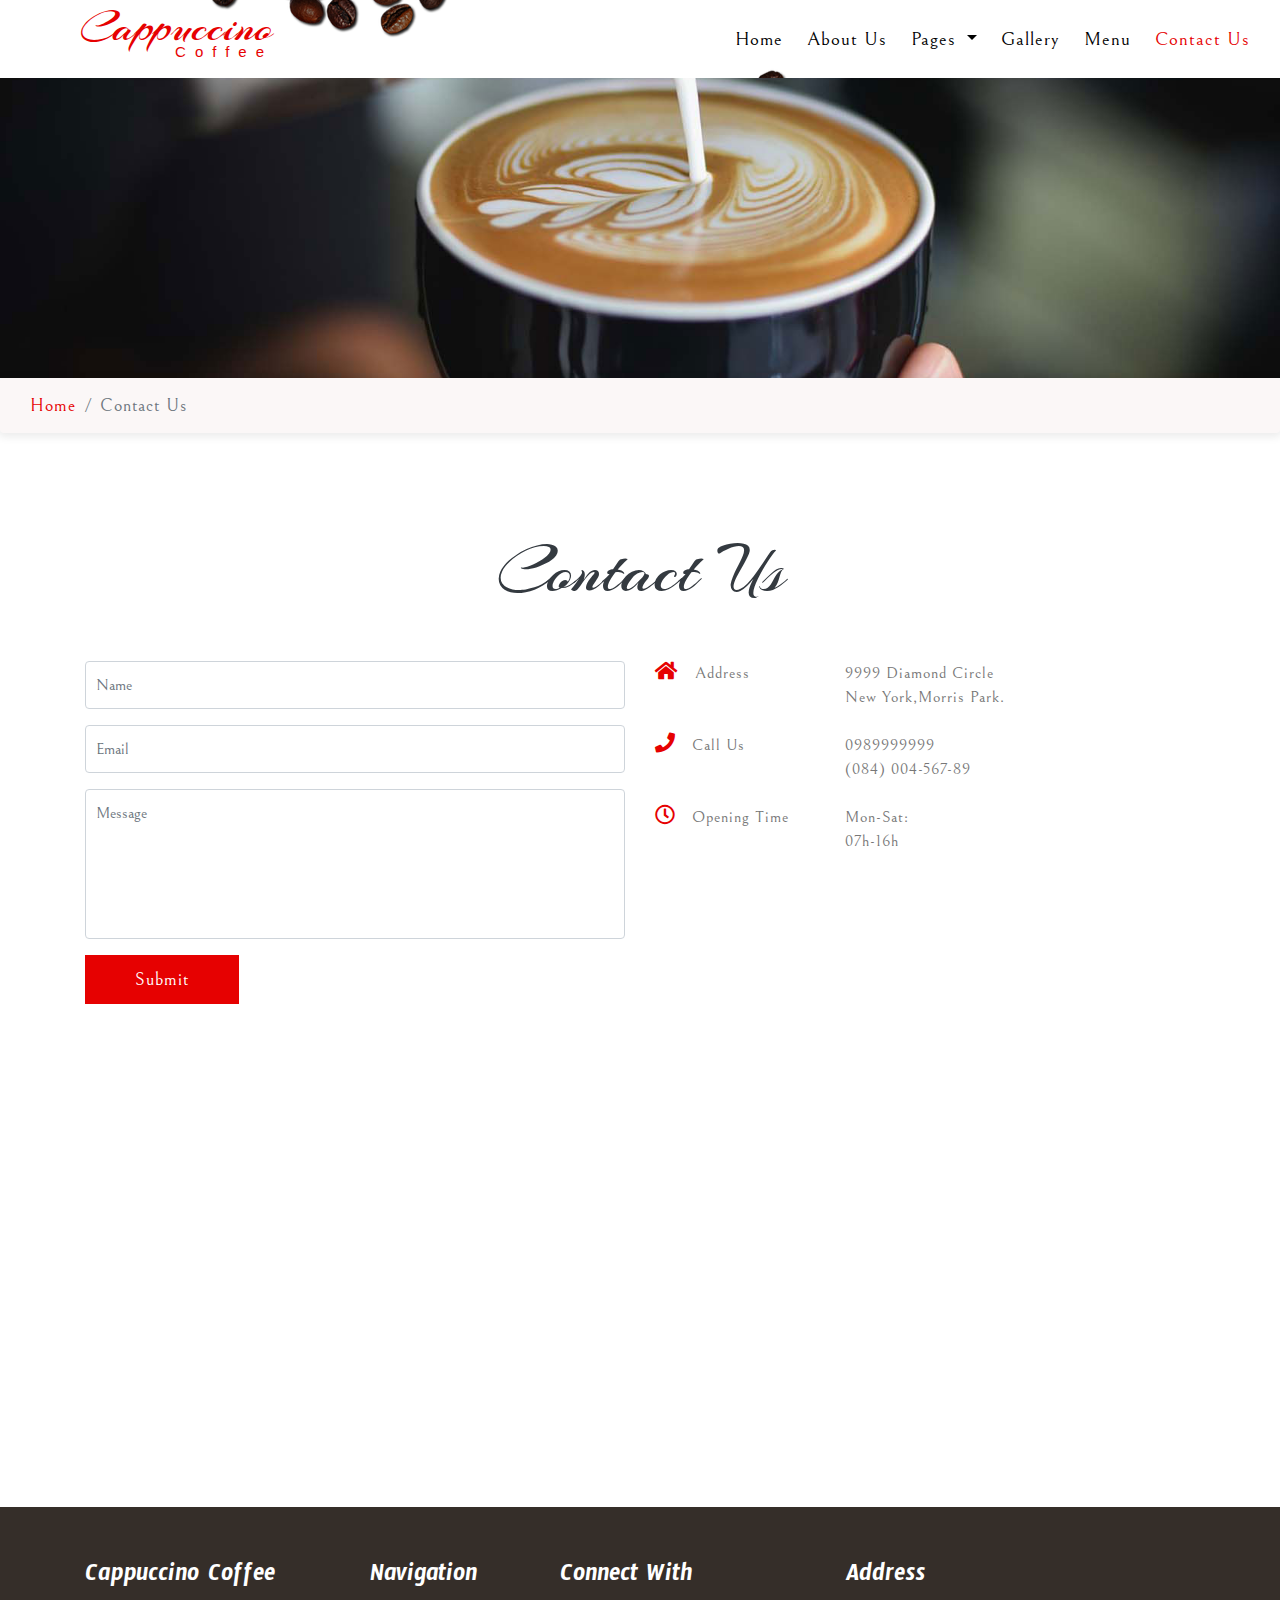
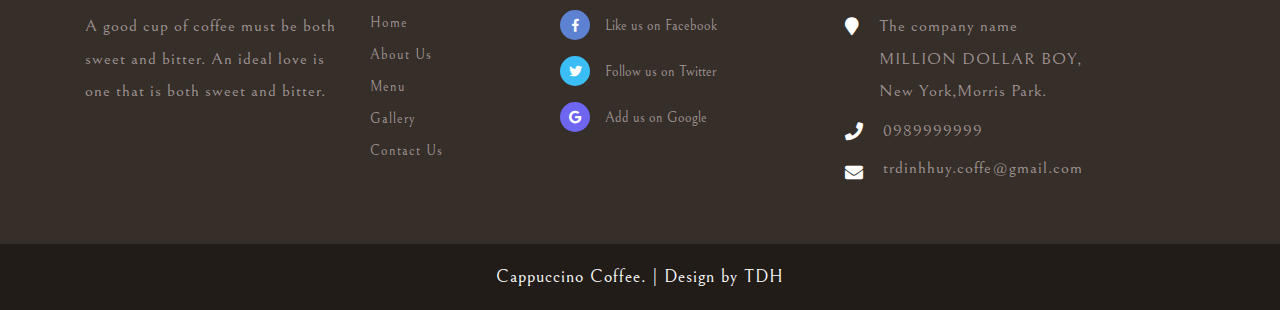
<file: src/contact.html>
<!DOCTYPE html>
<html lang="zxx">

<head>
	<title>Contact </title>
	<meta name="viewport" content="width=device-width, initial-scale=1">
	<meta charset="UTF-8" />
	<meta name="keywords" content=""
	/>
	<script>
		addEventListener("load", function () {
			setTimeout(hideURLbar, 0);
		}, false);

		function hideURLbar() {
			window.scrollTo(0, 1);
		}
	</script>

	<link rel="stylesheet" href="css/bootstrap.css">
	<link rel="stylesheet" href="css/style.css" type="text/css" media="all" />
	<link rel="stylesheet" href="css/fontawesome-all.css">
	<link href="//fonts.googleapis.com/css?family=Arizonia&amp;subset=latin-ext" rel="stylesheet">
	<link href="//fonts.googleapis.com/css?family=Timmana&amp;subset=telugu" rel="stylesheet">
	<link href="//fonts.googleapis.com/css?family=Bellefair&amp;subset=hebrew,latin-ext" rel="stylesheet">

</head>

<body>
	<div class="header">
		<nav class="navbar navbar-expand-lg navbar-light bg-light">
			<h1>
				<a class="navbar-brand" href="index.html">Cappuccino
					<span>Coffee</span>
				</a>
			</h1>
			<button class="navbar-toggler" type="button" data-toggle="collapse" data-target="#navbarSupportedContent" aria-controls="navbarSupportedContent"
			    aria-expanded="false" aria-label="Toggle navigation">
				<span class="navbar-toggler-icon"></span>
			</button>
			<div class="collapse navbar-collapse" id="navbarSupportedContent">
				<ul class="navbar-nav ml-auto">
					<li class="nav-item">
						<a class="nav-link" href="index.html">Home
							<span class="sr-only">(current)</span>
						</a>
					</li>
					<li class="nav-item mx-lg-4">
						<a class="nav-link" href="about.html">About Us</a>
					</li>
					<li class="nav-item dropdown mr-lg-4">
						<a class="nav-link dropdown-toggle" href="#" id="navbarDropdown" role="button" data-toggle="dropdown" aria-haspopup="true"
						    aria-expanded="false">
							Pages
						</a>
						<div class="dropdown-menu" aria-labelledby="navbarDropdown">
							<a class="dropdown-item" href="menu.html">Menu</a>
							<a class="dropdown-item" href="index.html">Services</a>
							<div class="dropdown-divider"></div>
							<a class="dropdown-item" href="about.html">Team</a>
						</div>
					</li>
					<li class="nav-item">
						<a class="nav-link" href="gallery.html">Gallery</a>
					</li>
					<li class="nav-item mx-lg-4">
						<a class="nav-link" href="menu.html">Menu</a>
					</li>
					<li class="nav-item active">
						<a class="nav-link" href="contact.html">Contact Us</a>
					</li>
				</ul>
			</div>
		</nav>
	</div>
	<div class="banner-2">

	</div>
	<nav aria-label="breadcrumb">
		<ol class="breadcrumb">
			<li class="breadcrumb-item">
				<a href="index.html">Home</a>
			</li>
			<li class="breadcrumb-item active" aria-current="page">Contact Us</li>
		</ol>
	</nav>

	<div class="contact py-5">
		<div class="container py-xl-5 py-lg-3">
			<h5 class="tittle-w3 text-dark text-center mb-5">Contact Us</h5>
			<div class="row contact-us1-bottom">
				<div class="col-lg-6">
					<form action="#" method="post">
						<div class="form-group">
							<input type="text" placeholder="Name" name="name" class="form-control" required="">
						</div>
						<div class="form-group">
							<input type="email" placeholder="Email" name="email" class="form-control" required="">
						</div>
						<div class="form-group">
							<textarea placeholder="Message" name="message" class="form-control" required=""></textarea>
						</div>
						<input type="submit" value="Submit">
					</form>
				</div>
				<div class="col-lg-6 mt-lg-0 mt-5">
					<div class="row">
						<div class="col-4 home-radio-clock">
							<ul class="list-unstyled">
								<li>
									<i class="fas fa-home mr-3"></i>Address</li>
								<li class="my-5">
									<i class="fas fa-phone mr-3"></i>Call Us</li>
								<li>
									<i class="far fa-clock mr-3"></i>Opening Time</li>
							</ul>
						</div>
						<div class="col-8 home-radio-clock-right">
							<ul class="list-unstyled">
								<li>9999 Diamond Circle
									<span>New York,Morris Park.</span>
								</li>
								<li class="my-4">0989999999
									<span>(084) 004-567-89</span>
								</li>
								<li>Mon-Sat:
									<span>07h-16h</span>
								</li>
							</ul>
						</div>
					</div>
				</div>
			</div>
		</div>
	</div>
	<div class="map">
		<iframe src="https://www.google.com/maps/embed?pb=!1m18!1m12!1m3!1d26359195.17562375!2d-113.7156245614499!3d36.2473834534249!2m3!1f0!2f0!3f0!3m2!1i1024!2i768!4f13.1!3m3!1m2!1s0x54eab584e432360b%3A0x1c3bb99243deb742!2sUnited+States!5e0!3m2!1sen!2sin!4v1471497559566"
		    style="border:0" allowfullscreen=""></iframe>
	</div>

	<footer>
		<div class="w3ls-footer-grids py-5">
			<div class="container py-lg-2">
				<div class="row">
					<div class="col-lg-3 col-sm-6 w3l-footer one">
						<h2 class="index.html mb-3">Cappuccino Coffee</h2>
						<p>A good cup of coffee must be both sweet and bitter. An ideal love is one that is both sweet and bitter.</p>
						<div class="clearfix"></div>
					</div>
					<div class="col-lg-2 col-sm-6 w3l-footer agileinfo_footer_grid my-sm-0 my-4">
						<h3 class="mb-3">Navigation</h3>
						<div class="nav-w3-l">
							<ul class="list-unstyled">
								<li class="mb-2">
									<a href="index.html">Home</a>
								</li>
								<li class="mb-2">
									<a href="about.html" class="">About Us</a>
								</li>
								<li class="mb-2">
									<a href="menu.html" class="">Menu</a>
								</li>
								<li class="mb-2">
									<a href="gallery.html" class="">Gallery</a>
								</li>
								<li>
									<a href="contact.html" class="">Contact Us</a>
								</li>
							</ul>
						</div>
					</div>
					<div class="col-lg-3 col-sm-6 w3l-footer two mt-lg-0 mt-sm-5">
						<h3 class="mb-3">Connect With</h3>
						<ul class="list-unstyled">
							<li class="mb-3">
								<a class="fb" href="#">
									<i class="fab fa-facebook-f"></i>Like us on Facebook</a>
							</li>
							<li class="mb-3">
								<a class="fb1" href="#">
									<i class="fab fa-twitter"></i>Follow us on Twitter</a>
							</li>
							<li class="mb-3">
								<a class="fb2" href="#">
									<i class="fab fa-google"></i>Add us on Google</a>
							</li>
						</ul>
					</div>
					<div class="col-lg-4 col-sm-6 w3l-footer three mt-lg-0 mt-4">
						<h3 class="mb-3">Address</h3>
						<ul class="list-unstyled">
							<li>
								<i class="fas fa-map-marker"></i>
								<p>The company name
									<span> MILLION DOLLAR BOY,</span>New York,Morris Park. </p>
								<div class="clearfix"></div>
							</li>
							<li class="my-2">
								<i class="fas fa-phone"></i>
								<p>0989999999</p>
								<div class="clearfix"></div>
							</li>
							<li>
								<i class="fas fa-envelope"></i>
								<a href="mailto:info@example.com">trdinhhuy.coffe@gmail.com</a>
								<div class="clearfix"></div>
							</li>
						</ul>
					</div>
				</div>
			</div>
		</div>
		<div class="copy-right-grids py-3">
			<p class="footer-gd text-center text-white">Cappuccino Coffee.  | Design by TDH	</p>
		</div>
	</footer>


	<script src="js/jquery-2.2.3.min.js"></script>
	<script src="js/bootstrap.js"></script>
	<script src="js/SmoothScroll.min.js"></script>
	<script src="js/move-top.js"></script>
	<script src="js/easing.js"></script>
	<script src="js/coffee.js"></script>


</body>

</html>
</file>
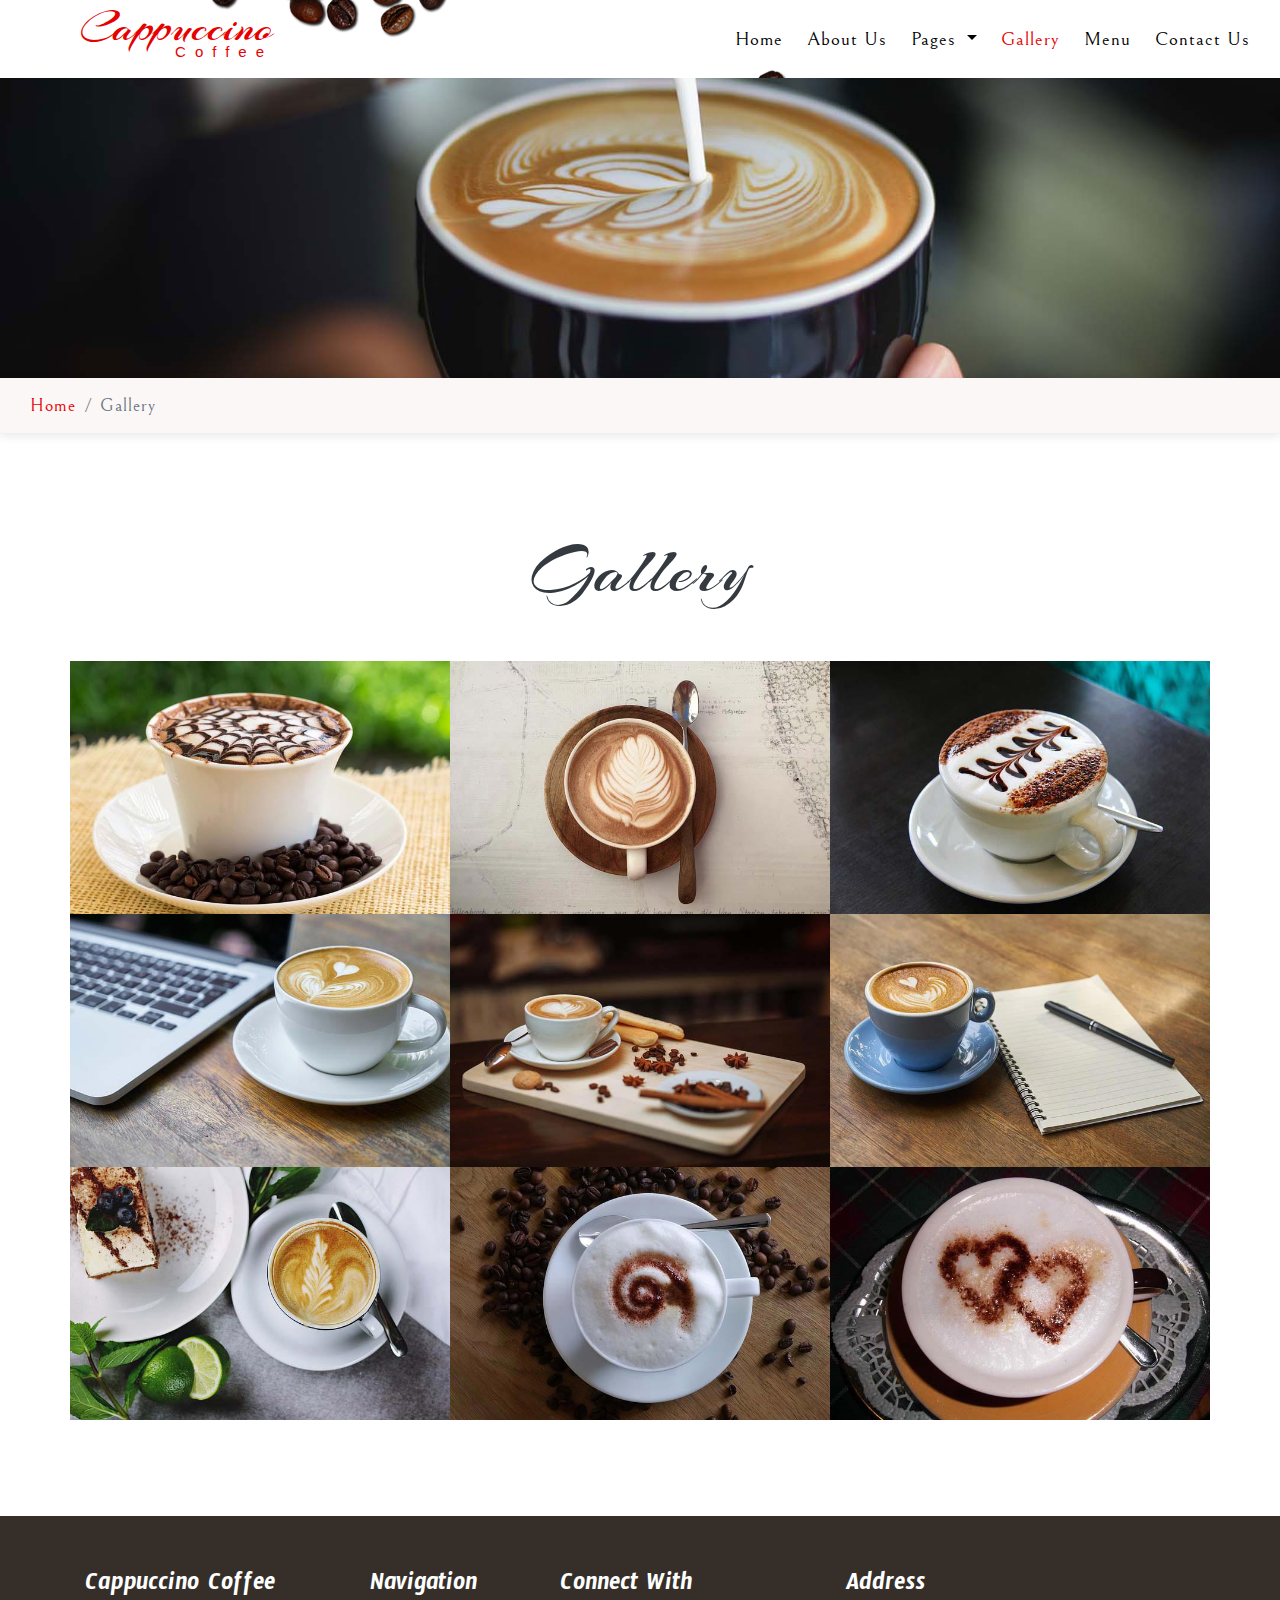
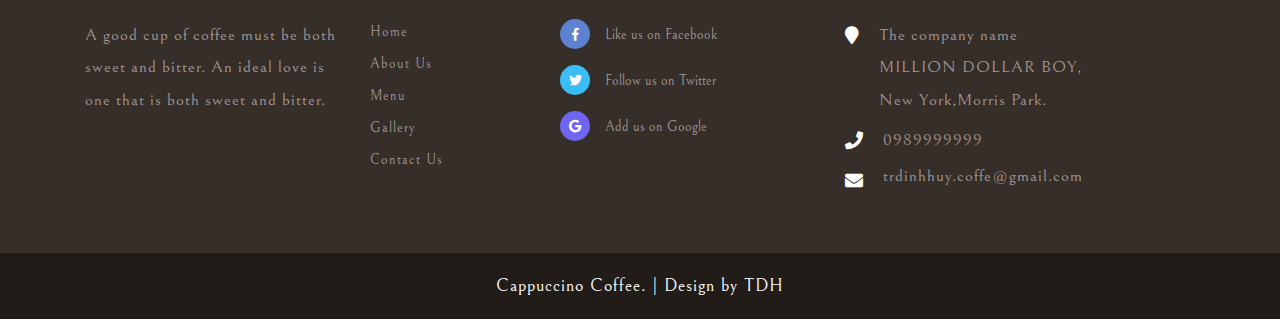
<file: src/gallery.html>
<!DOCTYPE html>
<html lang="zxx">

<head>
	<title> Gallery</title>
	<meta name="viewport" content="width=device-width, initial-scale=1">
	<meta charset="UTF-8" />
	<meta name="keywords" content=""
	/>
	<script>
		addEventListener("load", function () {
			setTimeout(hideURLbar, 0);
		}, false);

		function hideURLbar() {
			window.scrollTo(0, 1);
		}
	</script>

	<link rel="stylesheet" href="css/bootstrap.css">
	<link rel="stylesheet" href="css/lightbox.css" type="text/css" media="all">
	<link rel="stylesheet" href="css/style.css" type="text/css" media="all" />
	<link rel="stylesheet" href="css/fontawesome-all.css">
	<link href="//fonts.googleapis.com/css?family=Arizonia&amp;subset=latin-ext" rel="stylesheet">
	<link href="//fonts.googleapis.com/css?family=Timmana&amp;subset=telugu" rel="stylesheet">
	<link href="//fonts.googleapis.com/css?family=Bellefair&amp;subset=hebrew,latin-ext" rel="stylesheet">

</head>

<body>
	<div class="header">
		<nav class="navbar navbar-expand-lg navbar-light bg-light">
			<h1>
				<a class="navbar-brand" href="index.html">Cappuccino
					<span>Coffee</span>
				</a>
			</h1>
			<button class="navbar-toggler" type="button" data-toggle="collapse" data-target="#navbarSupportedContent" aria-controls="navbarSupportedContent"
			    aria-expanded="false" aria-label="Toggle navigation">
				<span class="navbar-toggler-icon"></span>
			</button>
			<div class="collapse navbar-collapse" id="navbarSupportedContent">
				<ul class="navbar-nav ml-auto">
					<li class="nav-item">
						<a class="nav-link" href="index.html">Home
							<span class="sr-only">(current)</span>
						</a>
					</li>
					<li class="nav-item mx-lg-4">
						<a class="nav-link" href="about.html">About Us</a>
					</li>
					<li class="nav-item dropdown mr-lg-4">
						<a class="nav-link dropdown-toggle" href="#" id="navbarDropdown" role="button" data-toggle="dropdown" aria-haspopup="true"
						    aria-expanded="false">
							Pages
						</a>
						<div class="dropdown-menu" aria-labelledby="navbarDropdown">
							<a class="dropdown-item" href="menu.html">Menu</a>
							<a class="dropdown-item" href="index.html">Services</a>
							<div class="dropdown-divider"></div>
							<a class="dropdown-item" href="about.html">Team</a>
						</div>
					</li>
					<li class="nav-item active">
						<a class="nav-link" href="gallery.html">Gallery</a>
					</li>
					<li class="nav-item mx-lg-4">
						<a class="nav-link" href="menu.html">Menu</a>
					</li>
					<li class="nav-item">
						<a class="nav-link" href="contact.html">Contact Us</a>
					</li>
				</ul>
			</div>
		</nav>
	</div>
	<div class="banner-2">

	</div>
	<nav aria-label="breadcrumb">
		<ol class="breadcrumb">
			<li class="breadcrumb-item">
				<a href="index.html">Home</a>
			</li>
			<li class="breadcrumb-item active" aria-current="page">Gallery</li>
		</ol>
	</nav>
	
	<div class="gallery-agile py-5">
		<div class="container py-xl-5 py-lg-3">
			<h5 class="tittle-w3 text-dark text-center mb-5">Gallery</h5>
			<div class="row gallery-agile-kmsrow">
				<div class="col-md-4 col-sm-6 gallery-agile-grids">
					<div class="portfolio-hover">
						<a href="images/g7.jpg" data-lightbox="example-set" data-title="Lorem ipsum dolor sit amet, consectetur adipiscing elit, sed do eiusmod tempor magna aliqua.">
							<img src="images/g7.jpg" class="img-fluid zoom-img" alt="" />
						</a>
					</div>
				</div>
				<div class="col-md-4 col-sm-6 gallery-agile-grids">
					<div class="portfolio-hover">
						<a href="images/g2.jpg" data-lightbox="example-set" data-title="Lorem ipsum dolor sit amet, consectetur adipiscing elit, sed do eiusmod tempor magna aliqua.">
							<img src="images/g2.jpg" class="img-fluid zoom-img" alt="" />
						</a>
					</div>
				</div>
				<div class="col-md-4 col-sm-6 gallery-agile-grids">
					<div class="portfolio-hover">
						<a href="images/g3.jpg" data-lightbox="example-set" data-title="Lorem ipsum dolor sit amet, consectetur adipiscing elit, sed do eiusmod tempor magna aliqua.">
							<img src="images/g3.jpg" class="img-fluid zoom-img" alt="" />
						</a>
					</div>
				</div>
				<div class="col-md-4 col-sm-6 gallery-agile-grids">
					<div class="portfolio-hover">
						<a href="images/g4.jpg" data-lightbox="example-set" data-title="Lorem ipsum dolor sit amet, consectetur adipiscing elit, sed do eiusmod tempor magna aliqua.">
							<img src="images/g4.jpg" class="img-fluid zoom-img" alt="" />
						</a>
					</div>
				</div>
				<div class="col-md-4 col-sm-6 gallery-agile-grids">
					<div class="portfolio-hover">
						<a href="images/g5.jpg" data-lightbox="example-set" data-title="Lorem ipsum dolor sit amet, consectetur adipiscing elit, sed do eiusmod tempor magna aliqua.">
							<img src="images/g5.jpg" class="img-fluid zoom-img" alt="" />
						</a>
					</div>
				</div>
				<div class="col-md-4 col-sm-6 gallery-agile-grids">
					<div class="portfolio-hover">
						<a href="images/g6.jpg" data-lightbox="example-set" data-title="Lorem ipsum dolor sit amet, consectetur adipiscing elit, sed do eiusmod tempor magna aliqua.">
							<img src="images/g6.jpg" class="img-fluid zoom-img" alt="" />
						</a>
					</div>
				</div>
				<div class="col-md-4 col-sm-6 gallery-agile-grids">
					<div class="portfolio-hover">
						<a href="images/g1.jpg" data-lightbox="example-set" data-title="Lorem ipsum dolor sit amet, consectetur adipiscing elit, sed do eiusmod tempor magna aliqua.">
							<img src="images/g1.jpg" class="img-fluid zoom-img" alt="" />
						</a>
					</div>
				</div>
				<div class="col-md-4 col-sm-6 gallery-agile-grids">
					<div class="portfolio-hover">
						<a href="images/g8.jpg" data-lightbox="example-set" data-title="Lorem ipsum dolor sit amet, consectetur adipiscing elit, sed do eiusmod tempor magna aliqua.">
							<img src="images/g8.jpg" class="img-fluid zoom-img" alt="" />
						</a>
					</div>
				</div>
				<div class="col-md-4 col-sm-6 gallery-agile-grids">
					<div class="portfolio-hover">
						<a href="images/g9.jpg" data-lightbox="example-set" data-title="Lorem ipsum dolor sit amet, consectetur adipiscing elit, sed do eiusmod tempor magna aliqua.">
							<img src="images/g9.jpg" class="img-fluid zoom-img" alt="" />
						</a>
					</div>
				</div>
			</div>
		</div>
	</div>

	<footer>
		<div class="w3ls-footer-grids py-5">
			<div class="container py-lg-2">
				<div class="row">
					<div class="col-lg-3 col-sm-6 w3l-footer one">
						<h2 class="index.html mb-3">Cappuccino Coffee</h2>
						<p>A good cup of coffee must be both sweet and bitter. An ideal love is one that is both sweet and bitter.</p>
						<div class="clearfix"></div>
					</div>
					<div class="col-lg-2 col-sm-6 w3l-footer agileinfo_footer_grid my-sm-0 my-4">
						<h3 class="mb-3">Navigation</h3>
						<div class="nav-w3-l">
							<ul class="list-unstyled">
								<li class="mb-2">
									<a href="index.html">Home</a>
								</li>
								<li class="mb-2">
									<a href="about.html" class="">About Us</a>
								</li>
								<li class="mb-2">
									<a href="menu.html" class="">Menu</a>
								</li>
								<li class="mb-2">
									<a href="gallery.html" class="">Gallery</a>
								</li>
								<li>
									<a href="contact.html" class="">Contact Us</a>
								</li>
							</ul>
						</div>
					</div>
					<div class="col-lg-3 col-sm-6 w3l-footer two mt-lg-0 mt-sm-5">
						<h3 class="mb-3">Connect With</h3>
						<ul class="list-unstyled">
							<li class="mb-3">
								<a class="fb" href="#">
									<i class="fab fa-facebook-f"></i>Like us on Facebook</a>
							</li>
							<li class="mb-3">
								<a class="fb1" href="#">
									<i class="fab fa-twitter"></i>Follow us on Twitter</a>
							</li>
							<li class="mb-3">
								<a class="fb2" href="#">
									<i class="fab fa-google"></i>Add us on Google</a>
							</li>
						</ul>
					</div>
					<div class="col-lg-4 col-sm-6 w3l-footer three mt-lg-0 mt-4">
						<h3 class="mb-3">Address</h3>
						<ul class="list-unstyled">
							<li>
								<i class="fas fa-map-marker"></i>
								<p>The company name
									<span> MILLION DOLLAR BOY,</span>New York,Morris Park. </p>
								<div class="clearfix"></div>
							</li>
							<li class="my-2">
								<i class="fas fa-phone"></i>
								<p>0989999999</p>
								<div class="clearfix"></div>
							</li>
							<li>
								<i class="fas fa-envelope"></i>
								<a href="mailto:info@example.com">trdinhhuy.coffe@gmail.com</a>
								<div class="clearfix"></div>
							</li>
						</ul>
					</div>
				</div>
			</div>
		</div>
		<div class="copy-right-grids py-3">
			<p class="footer-gd text-center text-white">Cappuccino Coffee.  | Design by TDH	</p>
		</div>
	</footer>


	<script src="js/jquery-2.2.3.min.js"></script>
	<script src="js/bootstrap.js"></script>
	<script src="js/SmoothScroll.min.js"></script>
	<script src="js/move-top.js"></script>
	<script src="js/easing.js"></script>
	<script src="js/coffee.js"></script>


</body>

</html>
</file>
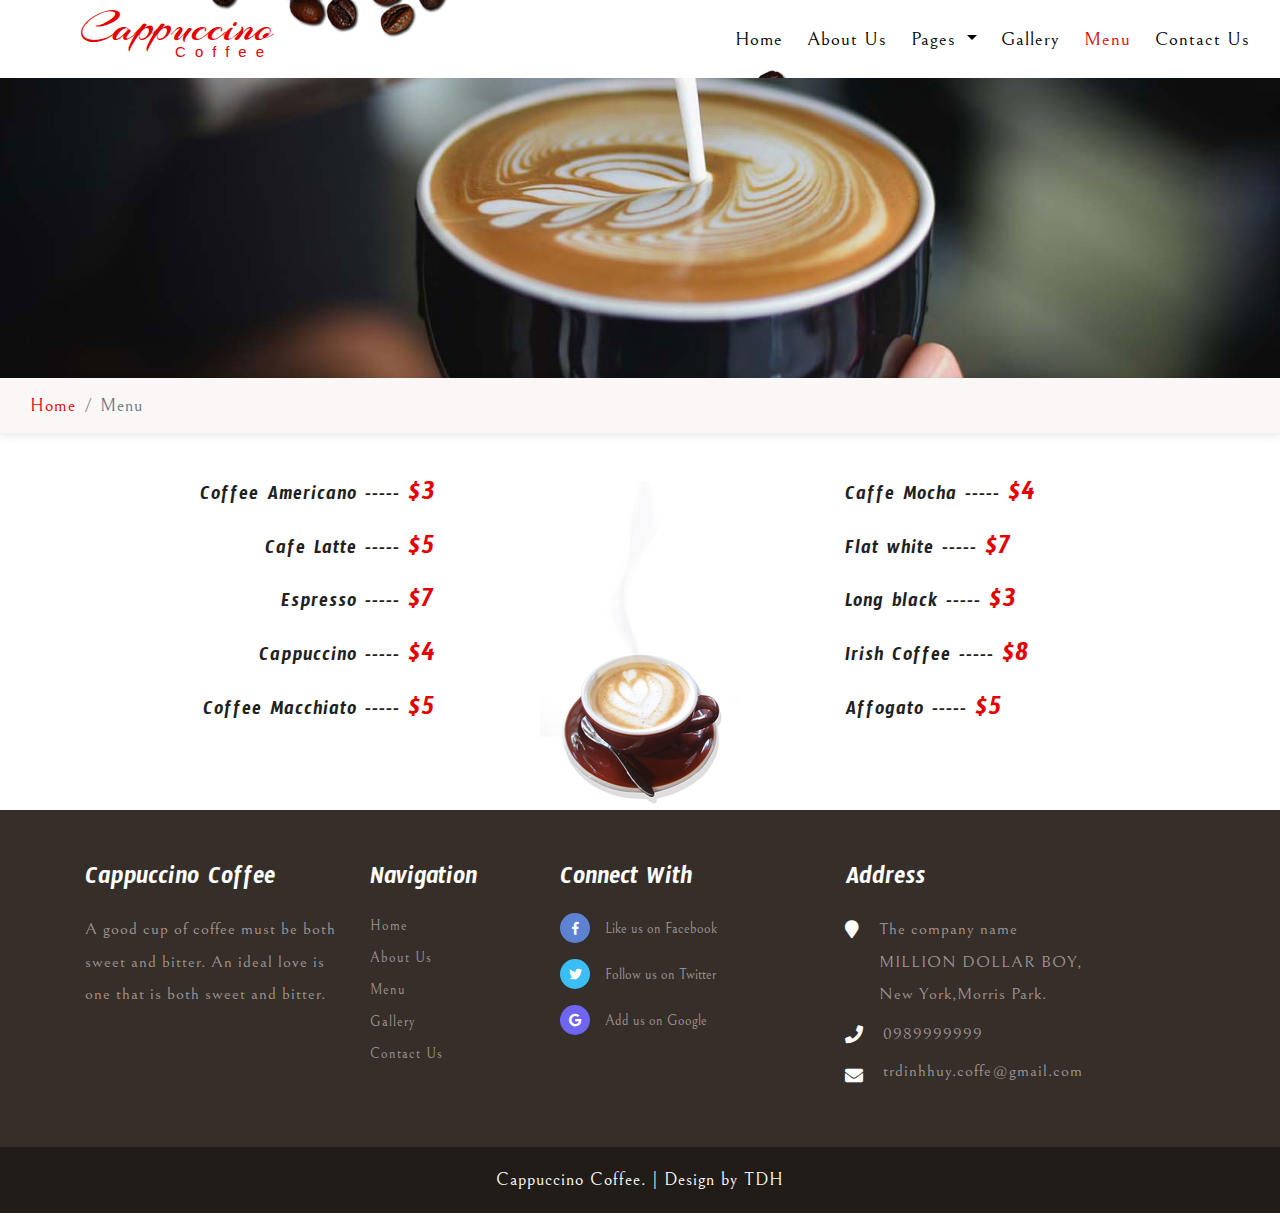
<file: src/menu.html>
<!DOCTYPE html>
<html lang="zxx">

<head>
	<title> Menu </title>
	<!-- Meta tag Keywords -->
	<meta name="viewport" content="width=device-width, initial-scale=1">
	<meta charset="UTF-8" />
	<meta name="keywords" content=""
	/>
	<script>
		addEventListener("load", function () {
			setTimeout(hideURLbar, 0);
		}, false);

		function hideURLbar() {
			window.scrollTo(0, 1);
		}
	</script>

	<link rel="stylesheet" href="css/bootstrap.css">
	<link rel="stylesheet" href="css/style.css" type="text/css" media="all" />
	<link rel="stylesheet" href="css/fontawesome-all.css">


	
	<link href="//fonts.googleapis.com/css?family=Arizonia&amp;subset=latin-ext" rel="stylesheet">
	<link href="//fonts.googleapis.com/css?family=Timmana&amp;subset=telugu" rel="stylesheet">
	<link href="//fonts.googleapis.com/css?family=Bellefair&amp;subset=hebrew,latin-ext" rel="stylesheet">

</head>

<body>
	<!-- header -->
	<div class="header">
		<!-- navigation -->
		<nav class="navbar navbar-expand-lg navbar-light bg-light">
			<!-- logo -->
			<h1>
				<a class="navbar-brand" href="index.html">Cappuccino
					<span>Coffee</span>
				</a>
			</h1>
			<!-- //logo -->
			<button class="navbar-toggler" type="button" data-toggle="collapse" data-target="#navbarSupportedContent" aria-controls="navbarSupportedContent"
			    aria-expanded="false" aria-label="Toggle navigation">
				<span class="navbar-toggler-icon"></span>
			</button>
			<div class="collapse navbar-collapse" id="navbarSupportedContent">
				<ul class="navbar-nav ml-auto">
					<li class="nav-item">
						<a class="nav-link" href="index.html">Home
							<span class="sr-only">(current)</span>
						</a>
					</li>
					<li class="nav-item mx-lg-4">
						<a class="nav-link" href="about.html">About Us</a>
					</li>
					<li class="nav-item dropdown mr-lg-4">
						<a class="nav-link dropdown-toggle" href="#" id="navbarDropdown" role="button" data-toggle="dropdown" aria-haspopup="true"
						    aria-expanded="false">
							Pages
						</a>
						<div class="dropdown-menu" aria-labelledby="navbarDropdown">
							<a class="dropdown-item" href="menu.html">Menu</a>
							<a class="dropdown-item" href="index.html">Services</a>
							<div class="dropdown-divider"></div>
							<a class="dropdown-item" href="about.html">Team</a>
						</div>
					</li>
					<li class="nav-item">
						<a class="nav-link" href="gallery.html">Gallery</a>
					</li>
					<li class="nav-item mx-lg-4  active">
						<a class="nav-link" href="menu.html">Menu</a>
					</li>
					<li class="nav-item">
						<a class="nav-link" href="contact.html">Contact Us</a>
					</li>
				</ul>
			</div>
		</nav>
		<!-- //navigation -->
	</div>
	<!-- //header -->
	<div class="banner-2">

	</div>
	<nav aria-label="breadcrumb">
		<ol class="breadcrumb">
			<li class="breadcrumb-item">
				<a href="index.html">Home</a>
			</li>
			<li class="breadcrumb-item active" aria-current="page">Menu</li>
		</ol>
	</nav>

	<div class="cuisine-names pt-sm-5 pt-3">
		<div class="container">
			<div class="row">
				<div class="col-md-4 w3_cuisine_names_left w3l_cuisine_names_left text-right">
					<h3>Coffee Americano -----
						<span>$3</span>
					</h3>
					<h3>Cafe Latte -----
						<span>$5</span>
					</h3>
					<h3>Espresso -----
						<span>$7</span>
					</h3>
					<h3>Cappuccino -----
						<span>$4</span>
					</h3>
					<h3>Coffee Macchiato -----
						<span>$5</span>
					</h3>
				</div>
				<div class="col-md-4 w3ls_cuisine_names_left text-center">
					<img src="images/coffee.png" alt=" " class="img-fluid" />
				</div>
				<div class="col-md-4 w3_cuisine_names_left py-md-0 py-4">
					<h3>Caffe Mocha -----
						<span>$4</span>
					</h3>
					<h3>Flat white -----
						<span>$7</span>
					</h3>
					<h3>Long black -----
						<span>$3</span>
					</h3>
					<h3>Irish Coffee -----
						<span>$8</span>
					</h3>
					<h3>Affogato -----
						<span>$5</span>
					</h3>
				</div>
			</div>
		</div>
	</div>
	

	<footer>
		<div class="w3ls-footer-grids py-5">
			<div class="container py-lg-2">
				<div class="row">
					<div class="col-lg-3 col-sm-6 w3l-footer one">
						<h2 class="index.html mb-3">Cappuccino Coffee</h2>
						<p>A good cup of coffee must be both sweet and bitter. An ideal love is one that is both sweet and bitter.</p>
						<div class="clearfix"></div>
					</div>
					<div class="col-lg-2 col-sm-6 w3l-footer agileinfo_footer_grid my-sm-0 my-4">
						<h3 class="mb-3">Navigation</h3>
						<div class="nav-w3-l">
							<ul class="list-unstyled">
								<li class="mb-2">
									<a href="index.html">Home</a>
								</li>
								<li class="mb-2">
									<a href="about.html" class="">About Us</a>
								</li>
								<li class="mb-2">
									<a href="menu.html" class="">Menu</a>
								</li>
								<li class="mb-2">
									<a href="gallery.html" class="">Gallery</a>
								</li>
								<li>
									<a href="contact.html" class="">Contact Us</a>
								</li>
							</ul>
						</div>
					</div>
					<div class="col-lg-3 col-sm-6 w3l-footer two mt-lg-0 mt-sm-5">
						<h3 class="mb-3">Connect With</h3>
						<ul class="list-unstyled">
							<li class="mb-3">
								<a class="fb" href="#">
									<i class="fab fa-facebook-f"></i>Like us on Facebook</a>
							</li>
							<li class="mb-3">
								<a class="fb1" href="#">
									<i class="fab fa-twitter"></i>Follow us on Twitter</a>
							</li>
							<li class="mb-3">
								<a class="fb2" href="#">
									<i class="fab fa-google"></i>Add us on Google</a>
							</li>
						</ul>
					</div>
					<div class="col-lg-4 col-sm-6 w3l-footer three mt-lg-0 mt-4">
						<h3 class="mb-3">Address</h3>
						<ul class="list-unstyled">
							<li>
								<i class="fas fa-map-marker"></i>
								<p>The company name
									<span> MILLION DOLLAR BOY,</span>New York,Morris Park. </p>
								<div class="clearfix"></div>
							</li>
							<li class="my-2">
								<i class="fas fa-phone"></i>
								<p>0989999999</p>
								<div class="clearfix"></div>
							</li>
							<li>
								<i class="fas fa-envelope"></i>
								<a href="mailto:info@example.com">trdinhhuy.coffe@gmail.com</a>
								<div class="clearfix"></div>
							</li>
						</ul>
					</div>
				</div>
			</div>
		</div>
		<div class="copy-right-grids py-3">
			<p class="footer-gd text-center text-white">Cappuccino Coffee.  | Design by TDH	</p>
		</div>
	</footer>


	
	<script src="js/jquery-2.2.3.min.js"></script>
	<script src="js/bootstrap.js"></script>

	<script src="js/SmoothScroll.min.js"></script>

	<script src="js/move-top.js"></script>
	<script src="js/easing.js"></script>
	<script src="js/coffee.js"></script>


</body>

</html>
</file>
<file: src/css/style.css>
body {
  padding: 0;
  margin: 0;
  background: #FFF;
  font-family: 'Bellefair', serif;
}

body a {
  transition: 0.5s all;
  -webkit-transition: 0.5s all;
  -moz-transition: 0.5s all;
  -o-transition: 0.5s all;
  -ms-transition: 0.5s all;
  text-decoration: none;
}

body a:hover {
  text-decoration: none;
  transition: 0.5s all;
  -webkit-transition: 0.5s all;
  -moz-transition: 0.5s all;
  -o-transition: 0.5s all;
  -ms-transition: 0.5s all;
}

body a:focus,
a:hover {
  text-decoration: none;
}

input[type="button"],
input[type="submit"] {
  transition: 0.5s all;
  -webkit-transition: 0.5s all;
  -moz-transition: 0.5s all;
  -o-transition: 0.5s all;
  -ms-transition: 0.5s all;
}

input[type="button"]:hover,
input[type="submit"]:hover {
  transition: 0.5s all;
  -webkit-transition: 0.5s all;
  -moz-transition: 0.5s all;
  -o-transition: 0.5s all;
  -ms-transition: 0.5s all;
}

h1,
h2,
h3,
h4,
h5,
h6 {
  margin: 0;
  padding: 0;
  font-family: 'Timmana', sans-serif;
}

p {
  margin: 0;
  padding: 0;
  font-family: 'Bellefair', serif;
  font-size: 18px;
  letter-spacing: 1px;
  line-height: 1.9;
  color: #999;
}

ul,
ol {
  margin: 0;
  padding: 0;
}

label {
  margin: 0;
}

a:focus,
a:hover {
  text-decoration: none;
  outline: none;
}

/*-- //Reset Code --*/
/*-- bottom-to-top --*/
#toTop {
  display: none;
  text-decoration: none;
  position: fixed;
  bottom: 24px;
  right: 3%;
  overflow: hidden;
  z-index: 999;
  width: 25px;
  height: 27px;
  border: none;
  text-indent: 100%;
  background: url(../images/move-top.png) no-repeat 0px 0px;
}

#toTopHover {
  width: 32px;
  height: 32px;
  display: block;
  overflow: hidden;
  float: right;
  opacity: 0;
  -moz-opacity: 0;
  filter: alpha(opacity=0);
}

/*-- //bottom-to-top --*/
/* header */
.header {
  position: relative;
}

/* navigation */
nav.navbar.navbar-expand-lg.navbar-light.bg-light {
  padding: 0 30px;
  background: url(../images/header.png) no-repeat center !important;
}

.navbar-light .navbar-nav .nav-link {
  color: #000;
  letter-spacing: 1px;
  font-size: 19px;
  padding: 0;
}

.navbar-light .navbar-nav .nav-link:hover,
.navbar-light .navbar-nav .nav-link:focus {
  color: #e60101;
  opacity: .7;
}

.w3layouts_banner_bottom_left h4 {
  font-size: 20px;
  color: #212121;
  margin: 1em .5em 0;
  letter-spacing: 1px;
}

.navbar-light .navbar-nav .show > .nav-link,
.navbar-light .navbar-nav .active > .nav-link,
.navbar-light .navbar-nav .nav-link.show,
.navbar-light .navbar-nav .nav-link.active {
  color: #e60101;
}

/* navigation */
/* logo */
a.navbar-brand {
  font-family: 'Arizonia', cursive;
  font-size: 46px !important;
  padding: 0 50px 12px;
  color: #e60101 !important;
}

a.navbar-brand span {
  font-family: 'Fresca', sans-serif;
  display: block;
  letter-spacing: 9px;
  text-align: right;
  font-size: 15px;
  margin-top: -12px;
}

/* //logo */
/* //header */
/* about */
h5.tittle-w3 {
  font-family: 'Arizonia', cursive;
  font-size: 70px;
}

h3.subheading-wthree {
  color: #e60101;
  font-size: 25px;
  letter-spacing: 3px;
}

.about-w3ls-right ul li {
  font-size: 15px;
  letter-spacing: 1px;
  color: #777;
}

.about-w3ls-right ul li i {
  color: #000;
}

/* //about */
/* video popup */
.about-bottom {
  background: url(../images/bg.jpg) no-repeat center;
  background-size: cover;
  -webkit-background-size: cover;
  -moz-background-size: cover;
  -o-background-size: cover;
  -ms-background-size: cover;
}

.about-bottom h4 {
  font-size: 52px;
  max-width: 600px;
}

.about-bottom p {
  font-family: 'Arizonia', cursive;
  font-size: 36px;
  position: relative;
}

.about-bottom p:before {
  content: " ";
  position: absolute;
  background: #fff;
  height: 2px;
  width: 14%;
  left: 43%;
  top: 4%;
}

a.play-icon {
  color: #fff;
  font-size: 28px;
  background: rgba(230, 1, 1, 0.59);
  width: 80px;
  height: 80px;
  display: inline-block;
  line-height: 2.6;
  border-radius: 50%;
  -webkit-box-shadow: 0px 0px 0px 30px rgba(255, 255, 255, 0.35);
  box-shadow: 0px 0px 0px 30px rgba(255, 255, 255, 0.35);
}

a.play-icon:hover {
  -webkit-box-shadow: none;
  box-shadow: none;
}

/* //video popup */
/* middle section */
.section-middle {
  position: relative;
}

.left-gids-agile {
  background: #ffe5e5;
  padding: 8em 24em 6em 10em;
  min-height: 750px;
}

h4.bottom-title-w3ls {
  line-height: 1.6;
  font-size: 28px;
  border-bottom: 2px solid #deb8b8;
}

.left-gids-agile i {
  font-size: 60px;
}

img.img-fluid.img-posi {
  position: absolute;
  right: 33%;
  top: 14%;
}

.w3ls-right {
  background: url(../images/bg2.jpg) no-repeat bottom;
  background-size: contain;
  -webkit-background-size: contain;
  -moz-background-size: contain;
  -o-background-size: contain;
  -ms-background-size: contain;
}

.agile-width {
  max-width: 550px;
  float: right;
  padding: 5em 6em;
}

/* //middle section */
/* services */
.banner_bottom_grid_left i {
  font-size: 34px;
  color: #e60101;
}

/* //services */
/* middle section 2 */
.mobile-section {
  background: url(../images/bg3.jpg) no-repeat center;
  background-size: cover;
  -webkit-background-size: cover;
  -moz-background-size: cover;
  -o-background-size: cover;
  -ms-background-size: cover;
}

.w3ls-section-features {
  max-width: 600px;
  background: rgba(255, 255, 255, 0.11);
  -webkit-box-shadow: 0px 2px 9px 2px rgba(0, 0, 0, 0.22);
  box-shadow: 0px 2px 9px 2px rgba(0, 0, 0, 0.22);
}

h5.tittle-w3-2 {
  font-size: 34px;
}

ul.lists-w3lswe li {
  color: #fdfdfd;
  letter-spacing: 1px;
  font-size: 18px;
}

ul.lists-w3lswe li i {
  color: #ffe5e5;
}

/* //middle section 2 */
/* footer */
.w3ls-footer-grids {
  background: #352e29;
}

.w3l-footer h3,
.w3l-footer h2 {
  font-size: 26px;
  color: #fff;
}

.w3l-footer.one p {
  color: #a29595;
  font-size: 17px;
}

/* social icons */
.w3l-footer.two ul li i {
  font-size: 13px;
  margin-right: 15px;
  width: 30px;
  text-align: center;
  color: #fff;
  background: #6E65F1;
  padding: 9px;
  border-radius: 50%;
  -webkit-border-radius: 50%;
  -moz-border-radius: 50%;
  -o-border-radius: 50%;
  -ms-border-radius: 50%;
  width: 30px;
  height: 30px;
}

.w3l-footer.two ul li a {
  color: #a29595;
  font-size: 14px;
}

.w3l-footer.two ul li i.fa-facebook-f {
  background: #5d82d2;
}

.w3l-footer.two ul li i.fa-twitter {
  background: #3bbef5;
}

.w3l-footer.two ul li i.fa-google-plus-g {
  background: #ea5d4b;
}

.w3l-footer.two ul li i.fa-dribbble {
  background: #f7659b;
}

.w3l-footer.two ul li:nth-child(1) a:hover {
  color: #5D82D2;
}

.w3l-footer.two ul li:nth-child(2) a:hover {
  color: #3bbef5;
}

.w3l-footer.two ul li:nth-child(3) a:hover {
  color: #ea5d4b;
}

.w3l-footer.two ul li:nth-child(4) a:hover {
  color: #f7659b;
}

/* //social icons */
/* footer nav */
.nav-w3-l ul li a {
  color: #a29595;
  font-size: 14px;
  letter-spacing: 1px;
}

.w3l-footer.three ul li i {
  float: left;
  font-size: 18px;
  color: #fff;
  line-height: 1.8;
}

.w3l-footer.three ul li p,
.w3l-footer.three ul li a {
  color: #a29595;
  font-size: 17px;
  letter-spacing: 1px;
  float: left;
  margin-left: 20px;
}

.w3l-footer.three ul li span {
  display: block;
}

/* //footer nav */
/* copyright */
.copy-right-grids {
  background: #211c18;
}

p.footer-gd.text-center a {
  color: #e60101;
}

p.footer-gd.text-center a:hover {
  color: #000;
}

.copy-right ul li a:hover,
.w3l-footer.three ul li a:hover,
.nav-w3-l ul li a:hover {
  color: #fff;
}

/* //copyright */
/*-- //footer --*/
/* inner pages */
/* about page */
.banner-2 {
  background: url(../images/banner2.jpg) no-repeat center;
  background-size: cover;
  -webkit-background-size: cover;
  -moz-background-size: cover;
  -o-background-size: cover;
  -ms-background-size: cover;
  min-height: 400px;
}

.breadcrumb {
  -webkit-box-shadow: 0px 2px 8px 2px rgba(0, 0, 0, 0.08);
  box-shadow: 0px 2px 8px 2px rgba(0, 0, 0, 0.08);
  margin: 0;
  background-color: #fbf7f7;
  padding: 14px 30px;
}

li.breadcrumb-item a {
  color: #e60101;
}

ol.breadcrumb li {
  font-size: 18px;
  letter-spacing: 1px;
}

.about-bottom-w3l p {
  margin-bottom: 0;
}

.about-bottom-w3l ul li {
  display: inline-block;
  width: 32%;
  text-align: right;
}

.about-bottom-w3l ul li h5 {
  font-size: 40px;
  color: #e60101;
}

/* .heading-w3layouts {
      padding-top: 14em;
  }
  .heading-w3layouts h3 {
      font-family: 'Arizonia', cursive;
      font-size: 50px;
      background: rgba(4, 4, 4, 0.34);
      max-width: 300px;
      margin: 0 auto;
      border-radius: 4px;
  } */
/* team */
.w3layouts_banner_bottom_grid {
  position: relative;
  overflow: hidden;
}

.w3layouts_banner_bottom_grid_pos {
  position: absolute;
  bottom: 8%;
  right: 0;
  text-align: right;
}

.w3layouts_banner_bottom_grid_pos p {
  background: rgba(0, 0, 0, 0.66);
  font-size: 16px;
}

.w3layouts_banner_bottom_grid_pos p:last-child {
  margin: 0;
}

.social-bnr-agileits {
  background: rgba(230, 1, 1, 0.51);
  display: inline-block;
}

.social-bnr-agileits ul li {
  display: inline-block;
}

.social-bnr-agileits ul li a {
  color: #fff;
  font-size: 14px;
}

.social-bnr-agileits ul li a:hover {
  color: #000;
}

/* //team */
/*-- contact --*/
.contact-us1-bottom input[type="text"],
.contact-us1-bottom input[type="email"],
.contact-us1-bottom textarea {
  outline: none;
  padding: 11px 10px;
  background: none;
  color: #000;
  font-size: 16px;
}

.contact-us1-bottom textarea {
  min-height: 150px;
  resize: none;
}

.contact-us1-bottom input[type="submit"] {
  background: #e60101;
  color: #fff;
  outline: none;
  padding: 11px 50px;
  letter-spacing: 1px;
  font-size: 18px;
  border: none;
  transition: .5s all;
  -webkit-transition: .5s all;
  -moz-transition: .5s all;
  -o-transition: .5s all;
  -ms-transition: .5s all;
}

.contact-us1-bottom input[type="submit"]:hover {
  background: #000;
  letter-spacing: 4px;
  transition: .5s all;
  -webkit-transition: .5s all;
  -moz-transition: .5s all;
  -o-transition: .5s all;
  -ms-transition: .5s all;
}

.home-radio-clock ul li,
.home-radio-clock-right ul li {
  color: #777;
  font-size: 16px;
  letter-spacing: 1px;
}

.home-radio-clock ul li i {
  font-size: 20px;
  color: #e60101;
}

.home-radio-clock-right ul li span {
  display: block;
}

.map iframe {
  width: 100%;
  min-height: 400px;
}

/*-- //contact --*/
/*-- portfolio --*/
.gallery-agile-grids {
  margin: 0;
  padding: 0;
}

.w3ls-about-bottom {
  text-align: left;
}

.w3ls-about-bottom h4 {
  font-size: 1.7em;
  color: #000;
  text-transform: capitalize;
  font-weight: 400;
}

.w3ls-about-bottom p {
  margin: 1em 0 2em;
}

.services-w3-agile-grids.w3layouts-grids {
  margin-top: 1.5em;
}

.hi-icon {
  display: inline-block;
  text-align: center;
  color: #000;
  border: 2px solid #ff8040;
  line-height: 3em;
  width: 60px;
  font-size: 18px;
}

h4.about-bottom-title {
  font-size: 1.7em;
  line-height: 1.6;
  font-weight: 400;
  margin-bottom: .5em;
}

/*-- //portfolio --*/
/* menu */
/*-- menu-section --*/
.w3layouts_banner_bottom_left {
  text-align: center;
}

.w3layouts_banner_bottom_left h4 {
  font-size: 20px;
  color: #212121;
  margin: 1em .5em 0;
  letter-spacing: 1px;
}

.w3layouts_banner_bottom_left p {
  font-size: 16px;
}

.w3layouts_banner_bottom_left h4 span {
  color: #e60101;
  font-size: 40px;
}

.w3layouts_banner_bottom_left img {
  margin: 0 auto;
}

/*--flexisel--*/
.flex-slider {
  background: #222227;
  padding: 70px 0 165px 0;
}

#flexiselDemo1 {
  display: none;
}

.nbs-flexisel-container {
  position: relative;
  max-width: 100%;
}

.nbs-flexisel-ul {
  position: relative;
  width: 9999px;
  margin: 0px;
  padding: 0px;
  list-style-type: none;
}

.nbs-flexisel-inner {
  overflow: hidden;
  margin: 0px auto;
}

.nbs-flexisel-item {
  float: left;
  margin: 0;
  padding: 0px;
  position: relative;
  line-height: 35px;
}

.nbs-flexisel-item > img {
  cursor: pointer;
  position: relative;
}

/*---- Nav ---*/
.nbs-flexisel-nav-left,
.nbs-flexisel-nav-right {
  width: 40px;
  height: 40px;
  position: absolute;
  cursor: pointer;
  z-index: 100;
  background: none;
  top: -5% !important;
  border-radius: 5px;
  display: none;
}

.nbs-flexisel-nav-left {
  left: 0%;
}

.nbs-flexisel-nav-right {
  right: 0%;
  background: none;
  display: none;
}

/*--//flexisel--*/
.w3_cuisine_names_left h3 {
  font-size: 20px;
  color: #212121;
  letter-spacing: 1px;
  margin-bottom: 1em;
}

.w3_cuisine_names_left h3 span {
  font-size: 28px;
  color: #e60101;
}

/*-- //menu-section --*/
/* video popup */
.pop-bg {
  background: url(../images/slide.jpg) no-repeat center;
  background-size: cover;
  min-height: 35vw;
}

.button {
  padding: 8em 0em 0em;
}

.button a {
  padding: 10px 22px;
  display: inline-block;
  background: rgba(48, 42, 42, 0.85);
  border-radius: 11px;
  color: #ffffff;
  outline: none;
  -webkit-transition: 0.5s all;
  transition: 0.5s all;
}

.button span {
  font-size: 20px;
  vertical-align: middle;
}

.pop-bg2 .button {
  padding-top: 17em;
}

.demo-left iframe {
  width: 100%;
  border: none;
}

.small-demo iframe {
  min-height: 196px;
}

.video-grid1 {
  padding: 0;
}

.pop-row2 {
  margin: 1.5em 0;
}

.pop-row2-middle {
  margin: 0 1.2em;
}

.poprow-3 {
  margin-right: 1.2em;
}

.popl-row {
  margin-top: 1.5em;
}

h3.video-txt {
  color: #000;
  font-size: 1.3em;
  font-weight: 600;
  margin-bottom: 4px;
  line-height: 1.5;
  font-family: 'Open Sans', sans-serif;
}

p.video-p-agileinfo {
  letter-spacing: 0.3px;
}

.img-caption {
  background: #ededed;
  padding: 1em;
}

.img-caption p.video-p-agileinfo {
  letter-spacing: 0.3px;
  font-size: 0.9em;
}

/* //video popup */
/*--responsive--*/
@media (max-width: 1440px) {
  .kb_wrapper {
    min-height: 750px;
  }
  .left-gids-agile {
    padding: 8em 20em 4em 4em;
    min-height: 700px;
  }
  .banner-2 {
    min-height: 300px;
  }
}

@media (max-width: 1366px) {
  .kb_wrapper {
    min-height: 700px;
  }
}

@media (max-width: 1280px) {
  .kb_wrapper {
    min-height: 640px;
  }
  .agile-width {
    padding: 5em 3em 5em 11em;
  }
  img.img-fluid.img-posi {
    right: 31%;
    width: 40%;
  }
}

@media (max-width: 1080px) {
  .kb_wrapper {
    min-height: 570px;
  }
  a.navbar-brand {
    font-size: 42px !important;
  }
  .navbar-light .navbar-nav .nav-link {
    font-size: 17px;
  }
  .kb_caption h4 {
    font-size: 18px;
    letter-spacing: 4px;
  }
  .kb_caption h3 {
    font-size: 42px;
  }
  h5.tittle-w3 {
    font-size: 66px;
  }
  .about-bottom h4 {
    font-size: 48px;
  }
  .left-gids-agile {
    padding: 6em 13em 4em 4em;
    min-height: 610px;
  }
  img.img-fluid.img-posi {
    right: 34%;
    width: 35%;
    top: 17%;
  }
  .home-radio-clock {
    padding-right: 0;
  }
  .banner-2 {
    min-height: 250px;
  }
}

@media (max-width: 1050px) {
  .kb_wrapper {
    min-height: 553px;
  }
}

@media (max-width: 1024px) {
  .kb_wrapper {
    min-height: 538px;
  }
  .kb_caption h3 {
    font-size: 40px;
  }
}

@media (max-width: 991px) {
  .kb_wrapper {
    min-height: 520px;
  }
  button.navbar-toggler {
    background: #fff;
    border-radius: 0;
  }
  ul.navbar-nav.ml-auto {
    background: rgba(0, 0, 0, 0.82);
    padding: 30px 10px;
    text-align: center;
  }
  .navbar-light .navbar-nav .nav-link {
    font-size: 18px;
    margin-bottom: 17px;
  }
  .navbar-light .navbar-nav .nav-link {
    color: #fff;
  }
  /* .navbar-light .navbar-nav .nav-link:nth-child(last-child) {
          margin-bottom: 0px;
      } */
  .navbar-light .navbar-nav .nav-link {
    font-size: 18px;
    margin-bottom: 17px;
  }
  .about-img {
    text-align: center;
  }
  .about-bottom h4 {
    font-size: 44px;
  }
  .left-gids-agile {
    padding: 5em 11em 3em 2em;
    min-height: 580px;
  }
  img.img-fluid.img-posi {
    right: 31%;
  }
  .agile_banner_bottom_grids {
    text-align: center;
  }
  .w3layouts_banner_bottom_grid_pos {
    right: 30px;
  }
  .about-bottom-w3l ul li h5 {
    font-size: 37px;
  }
  .about-bottom-w3l p {
    font-size: 16px;
  }
  .w3layouts_banner_bottom_left h4 span {
    font-size: 32px;
  }
  .w3_cuisine_names_left h3 {
    font-size: 17px;
  }
  .w3_cuisine_names_left h3 {
    font-size: 17px;
  }
}

@media (max-width: 900px) {
  .kb_wrapper {
    min-height: 473px;
  }
  h5.tittle-w3 {
    font-size: 60px;
  }
  h3.subheading-wthree {
    font-size: 21px;
  }
  .agile-width {
    padding: 4em 1em 5em 8em;
  }
  img.img-fluid.img-posi {
    right: 34%;
    top: 22%;
  }
  .w3layouts_banner_bottom_left h4 {
    font-size: 18px;
  }
  .map iframe {
    min-height: 300px;
  }
}

@media (max-width: 800px) {
  h4.bottom-title-w3ls {
    font-size: 26px;
  }
  .left-gids-agile i {
    font-size: 50px;
  }
  .left-gids-agile {
    padding: 5em 8em 3em 2em;
    min-height: 558px;
  }
  img.img-fluid.img-posi {
    right: 32%;
  }
  .kb_wrapper {
    min-height: 419px;
  }
  .kb_caption h3 {
    font-size: 36px;
  }
}

@media (max-width: 768px) {
  .kb_wrapper {
    min-height: 402px;
  }
}

@media (max-width: 736px) {
  .about-bottom h4 {
    font-size: 38px;
  }
  .section-middle .d-flex,
  .d-flex.skill_info_wthree_agile {
    display: inline-block !important;
  }
  .left-gids-agile {
    padding: 4em 4em 10em;
    min-height: auto;
  }
  .agile-width {
    padding: 6em 4em 10em;
    float: none;
  }
  img.img-fluid.img-posi {
    right: 34%;
    top: 33%;
  }
  h5.tittle-w3-2 {
    font-size: 30px;
  }
  ul.lists-w3lswe li {
    font-size: 17px;
  }
  .w3l-footer h3,
  .w3l-footer h2 {
    font-size: 25px;
  }
  p.footer-gd {
    font-size: 17px;
  }
  .w3layouts_banner_bottom_grid_pos {
    right: 0;
  }
  .kb_wrapper {
    min-height: 384px;
  }
  .kb_caption h4 {
    font-size: 16px;
  }
  .kb_caption h3 {
    font-size: 33px;
  }
}

@media (max-width: 667px) {
  img.img-fluid.img-posi {
    right: 30%;
    width: 40%;
  }
  .w3l-footer.three ul li p,
  .w3l-footer.three ul li a {
    font-size: 16px;
  }
  .about-bottom-w3l ul li {
    width: 100%;
  }
  .about-bottom-w3l ul li:nth-child(2) {
    margin: 2em 0;
  }
  .kb_wrapper {
    min-height: 349px;
  }
  .carousel-caption {
    top: 28%;
  }
  .banner-2 {
    min-height: 200px;
  }
}

@media (max-width: 640px) {
  .kb_wrapper {
    min-height: 334px;
  }
}

@media (max-width: 600px) {
  img.img-fluid.img-posi {
    right: 22%;
    width: 50%;
  }
  .kb_wrapper {
    min-height: 312px;
  }
}

@media (max-width: 568px) {
  p {
    font-size: 17px;
  }
  .w3ls-section-features {
    max-width: 500px;
    margin: 0 auto;
  }
  p.footer-gd {
    font-size: 16px;
  }
  .w3layouts_banner_bottom_grid_pos {
    right: 125px;
  }
  .kb_wrapper {
    min-height: 294px;
  }
  .kb_caption h4 {
    font-size: 15px;
    letter-spacing: 3px;
  }
  .kb_caption h3 {
    font-size: 30px;
  }
}

@media (max-width: 480px) {
  .about-bottom p {
    font-size: 32px;
  }
  .about-bottom h4 {
    font-size: 32px;
  }
  .left-gids-agile {
    padding: 3em 2em 8em;
  }
  .agile-width {
    padding: 5em 2em 10em;
  }
  .w3layouts_banner_bottom_grid_pos {
    right: 81px;
  }
  .about-bottom-w3l ul li h5 {
    font-size: 32px;
  }
  .kb_wrapper {
    min-height: 247px;
  }
  .kb_caption h3 {
    font-size: 27px;
  }
  a.navbar-brand {
    padding: 0 20px 12px;
  }
}

@media (max-width: 440px) {
  img.img-fluid.img-posi {
    right: 22%;
    width: 54%;
    top: 36%;
  }
  .w3layouts_banner_bottom_grid_pos {
    right: 61px;
  }
  .home-radio-clock ul li,
  .home-radio-clock-right ul li {
    font-size: 14px;
  }
  .kb_wrapper {
    min-height: 227px;
  }
  .kb_caption h4 {
    font-size: 13px;
    letter-spacing: 2px;
    margin-bottom: 10px !important;
  }
  .kb_caption h3 {
    font-size: 24px;
  }
}

@media (max-width: 414px) {
  h5.tittle-w3 {
    font-size: 54px;
  }
  h3.subheading-wthree {
    font-size: 20px;
    letter-spacing: 2px;
  }
  .about-bottom p {
    font-size: 28px;
  }
  .w3layouts_banner_bottom_grid_pos {
    right: 48px;
  }
  .home-radio-clock ul li i {
    font-size: 16px;
    margin-right: 4px !important;
  }
  .contact-us1-bottom input[type="submit"] {
    padding: 10px 34px;
    font-size: 17px;
  }
  .kb_wrapper {
    min-height: 214px;
  }
  a.navbar-brand {
    font-size: 36px !important;
    padding: 0 10px 12px;
  }
  a.navbar-brand span {
    letter-spacing: 5px;
    font-size: 13px;
  }
  .banner-2 {
    min-height: 160px;
  }
}

@media (max-width: 384px) {
  img.img-fluid.img-posi {
    right: 18%;
    width: 65%;
  }
  .w3layouts_banner_bottom_grid_pos {
    right: 33px;
  }
  .home-radio-clock {
    -webkit-box-flex: 0;
    -ms-flex: 0 0 40%;
    flex: 0 0 40%;
    max-width: 40%;
  }
  .home-radio-clock-right {
    -webkit-box-flex: 0;
    -ms-flex: 0 0 60%;
    flex: 0 0 60%;
    max-width: 60%;
  }
  .kb_wrapper {
    min-height: 197px;
  }
}

@media (max-width: 375px) {
  .w3layouts_banner_bottom_grid_pos {
    right: 29px;
  }
  .kb_wrapper {
    min-height: 193px;
  }
  .map iframe {
    min-height: 250px;
  }
}

@media (max-width: 320px) {
  h5.tittle-w3 {
    font-size: 48px;
  }
  h3.subheading-wthree {
    font-size: 19px;
    letter-spacing: 1px;
  }
  p {
    font-size: 16px;
  }
  .about-bottom h4 {
    font-size: 27px;
  }
  img.img-fluid.img-posi {
    right: 13%;
    width: 73%;
    top: 40%;
  }
  .agile-width {
    padding: 4em 1em 6em;
  }
  .w3layouts_banner_bottom_grid_pos {
    right: 1px;
  }
  .home-radio-clock ul li i {
    font-size: 13px;
  }
  .kb_wrapper {
    min-height: 162px;
  }
  .carousel-caption {
    top: 17%;
  }
  .banner-2 {
    min-height: 120px;
  }
}

/*--//responsive--*/
/*# sourceMappingURL=style.css.map */
</file>
<file: src/css/ken-burns.css>
/*
    StyleSheet For Responsive Bootstrap Carousel Effect Ken Burns
    Author: Razboynik
    Author URI: http://filwebs.ru
    Description: Bootstrap Carousel Effect Ken Burns
*/

.kb_control_left,
.kb_control_right {
    top: 46%;
    z-index: 2;
    opacity: 0;
    width: 55px;
    height: 55px;
    text-align: center;
    -webkit-transition: all ease-in-out .3s;
    transition: all ease-in-out .3s;
}

.kb_wrapper:hover .kb_control_left,
.kb_wrapper:hover .kb_control_right {
    opacity: .8;
}

.kb_icons {
    line-height: 50px;
    font-size: 34px !important;
    font-weight: normal !important;
}

.kb_control_left {
    left: 1% !important;
}

a.left.kb_control_left {
    border-radius: 50%;
    line-height: 2em;
    font-size: 17px;
}

a.right.kb_control_right {
    border-radius: 50%;
    line-height: 2em;
    font-size: 17px;
}

.kb_control_right {
    right: 1% !important;
}

.kb_control_left span,
.kb_control_right span {
    top: .7em;
}

.kb_elastic {
    opacity: 1;
    -webkit-transform: scale3d(1, 1, 1);
    transform: scale3d(1, 1, 1);
}

.kb_elastic .carousel-item {
    top: 0;
    z-index: 1;
    opacity: 0;
    width: 100%;
    position: absolute;
    left: 0 !important;
    display: block !important;
    -webkit-transform: scale3d(2, 1, 2);
    transform: scale3d(2, 1, 2);
    -webkit-transition: -webkit-transform .7s ease-in-out 0s, opacity ease-in-out .7s;
    transition: transform .7s ease-in-out 0s, opacity ease-in-out .7s;
}

.kb_elastic .carousel-item:first-child {
    top: auto;
    position: relative;
}

.kb_elastic .carousel-item.active {
    opacity: 1;
    z-index: 2;
    -webkit-transform: scale3d(1, 1, 1);
    transform: scale3d(1, 1, 1);
    -webkit-transition: -webkit-transform .7s ease-in-out 0s, opacity ease-in-out .7s;
    transition: transform .7s ease-in-out 0s, opacity ease-in-out .7s;
}

.kb_wrapper {
    overflow: hidden;
    min-height: 800px;
}

.kb_wrapper>.carousel-inner>.carousel-item>img,
.kb_wrapper>.carousel-inner>.carousel-item>a>img {
    margin: auto;
    opacity: .8;
    width: 100% !important;
    -webkit-transform-origin: 100% 0;
    -moz-transform-origin: 100% 0;
    -ms-transform-origin: 100% 0;
    -o-transform-origin: 100% 0;
    transform-origin: 100% 0;
    -webkit-animation: immortalkenburns 20000ms linear 0s infinite alternate;
    animation: immortalkenburns 20000ms linear 0s infinite alternate;
}

@-webkit-keyframes immortalkenburns {
    0% {
        -webkit-transform: scale(1);
        -webkit-transition: -webkit-transform 20000ms linear 0s;
    }
    100% {
        -webkit-transform: scale(1.2);
        -webkit-transition: -webkit-transform 20000ms linear 0s;
    }
}

@-moz-keyframes immortalkenburns {
    0% {
        -moz-transform: scale(1);
        -moz-transition: -moz-transform 20000ms linear 0s;
    }
    100% {
        -moz-transform: scale(1.2);
        -moz-transition: -moz-transform 20000ms linear 0s;
    }
}

@-ms-keyframes immortalkenburns {
    0% {
        -ms-transform: scale(1);
        -ms-transition: -ms-transform 20000ms linear 0s;
    }
    100% {
        -ms-transform: scale(1.2);
        -ms-transition: -ms-transform 20000ms linear 0s;
    }
}

@-o-keyframes immortalkenburns {
    0% {
        -o-transform: scale(1);
        -o-transition: -o-transform 20000ms linear 0s;
    }
    100% {
        -o-transform: scale(1.2);
        -o-transition: -o-transform 20000ms linear 0s;
    }
}

@keyframes immortalkenburns {
    0% {
        transform: scale(1);
        transition: transform 20000ms linear 0s;
    }
    100% {
        transform: scale(1.2);
        transition: transform 20000ms linear 0s;
    }
}

.kb_caption {
    left: 10%;
    width: 43%;
    text-align: left;
}
.carousel-caption {
    top: 40%;
    bottom:0;
}

.kb_caption_right {
    left: 50%;
}

.kb_caption_center {
    float: none;
    margin: auto;
}

.kb_caption h3 {
    font-size: 60px;
    color: #fff;
    text-shadow: none;
    -webkit-animation-delay: 1s;
    animation-delay: 1s;
}

.kb_caption h4 {
    font-size: 26px;
    -webkit-animation-delay: 1.5s;
    animation-delay: 1.5s;
    letter-spacing: 6px;
    color: #e60101;
    margin-bottom: 20px;
}



@media(min-width:481px) and (max-width:600px) {
    .kb_control_left,
    .kb_control_right {
        border: 0;
    }
}

@media(min-width:601px) and (max-width:767px) {
    .kb_caption h3 {
        padding: .1em .1em .2em;
    }
}

@media(min-width:768px) and (max-width:991px) {
    .kb_caption {
        bottom: 25%;
    }
}

.kb_wrapper {
    background: #000;
}

.kb_control_left,
.kb_control_left:hover,
.kb_control_left:active,
.kb_control_left:focus,
.kb_control_right,
.kb_control_right:hover,
.kb_control_right:active,
.kb_control_right:focus {
    color: #fff;
    background: #151313 !important;
}

/*--responsive--*/

@media(max-width: 1680px){

}
@media(max-width: 1600px){

}
@media(max-width: 1440px){
    .kb_caption h4 {
        font-size: 24px;
    }
    .kb_caption h3 {
        font-size: 58px;
    }
}
@media(max-width: 1366px){
    .kb_caption h3 {
        font-size: 55px;
    }
}
@media(max-width: 1280px){
    .kb_caption h4 {
        font-size: 22px;
    }
    .kb_caption h3 {
        font-size: 51px;
    }
    
}
@media(max-width: 1080px){

}
@media(max-width: 1050px){

}
@media(max-width: 1024px){

}
@media(max-width: 991px){
    .kb_caption {
        width: 50%;
    }
    .carousel-caption {
        top: 35%;
    }
}
@media(max-width: 900px){

}
@media(max-width: 800px){
    .carousel-caption {
        top: 31%;
    }
}
@media(max-width: 768px){

}
@media(max-width: 767px){

}
@media(max-width: 736px){

}
@media(max-width: 667px){

}
@media(max-width: 640px){

}
@media(max-width: 600px){

}
@media(max-width: 568px){

}
@media(max-width: 480px){
    .kb_caption {
        left: 10%;
        width: 80%;
        bottom: 37%;
        text-align: center;
    }
}
@media(max-width: 440px){

}
@media(max-width: 414px){

}
@media(max-width: 384px){

}
@media(max-width: 375px){

}
@media(max-width: 320px){

}

/*--//responsive--*/
</file>
